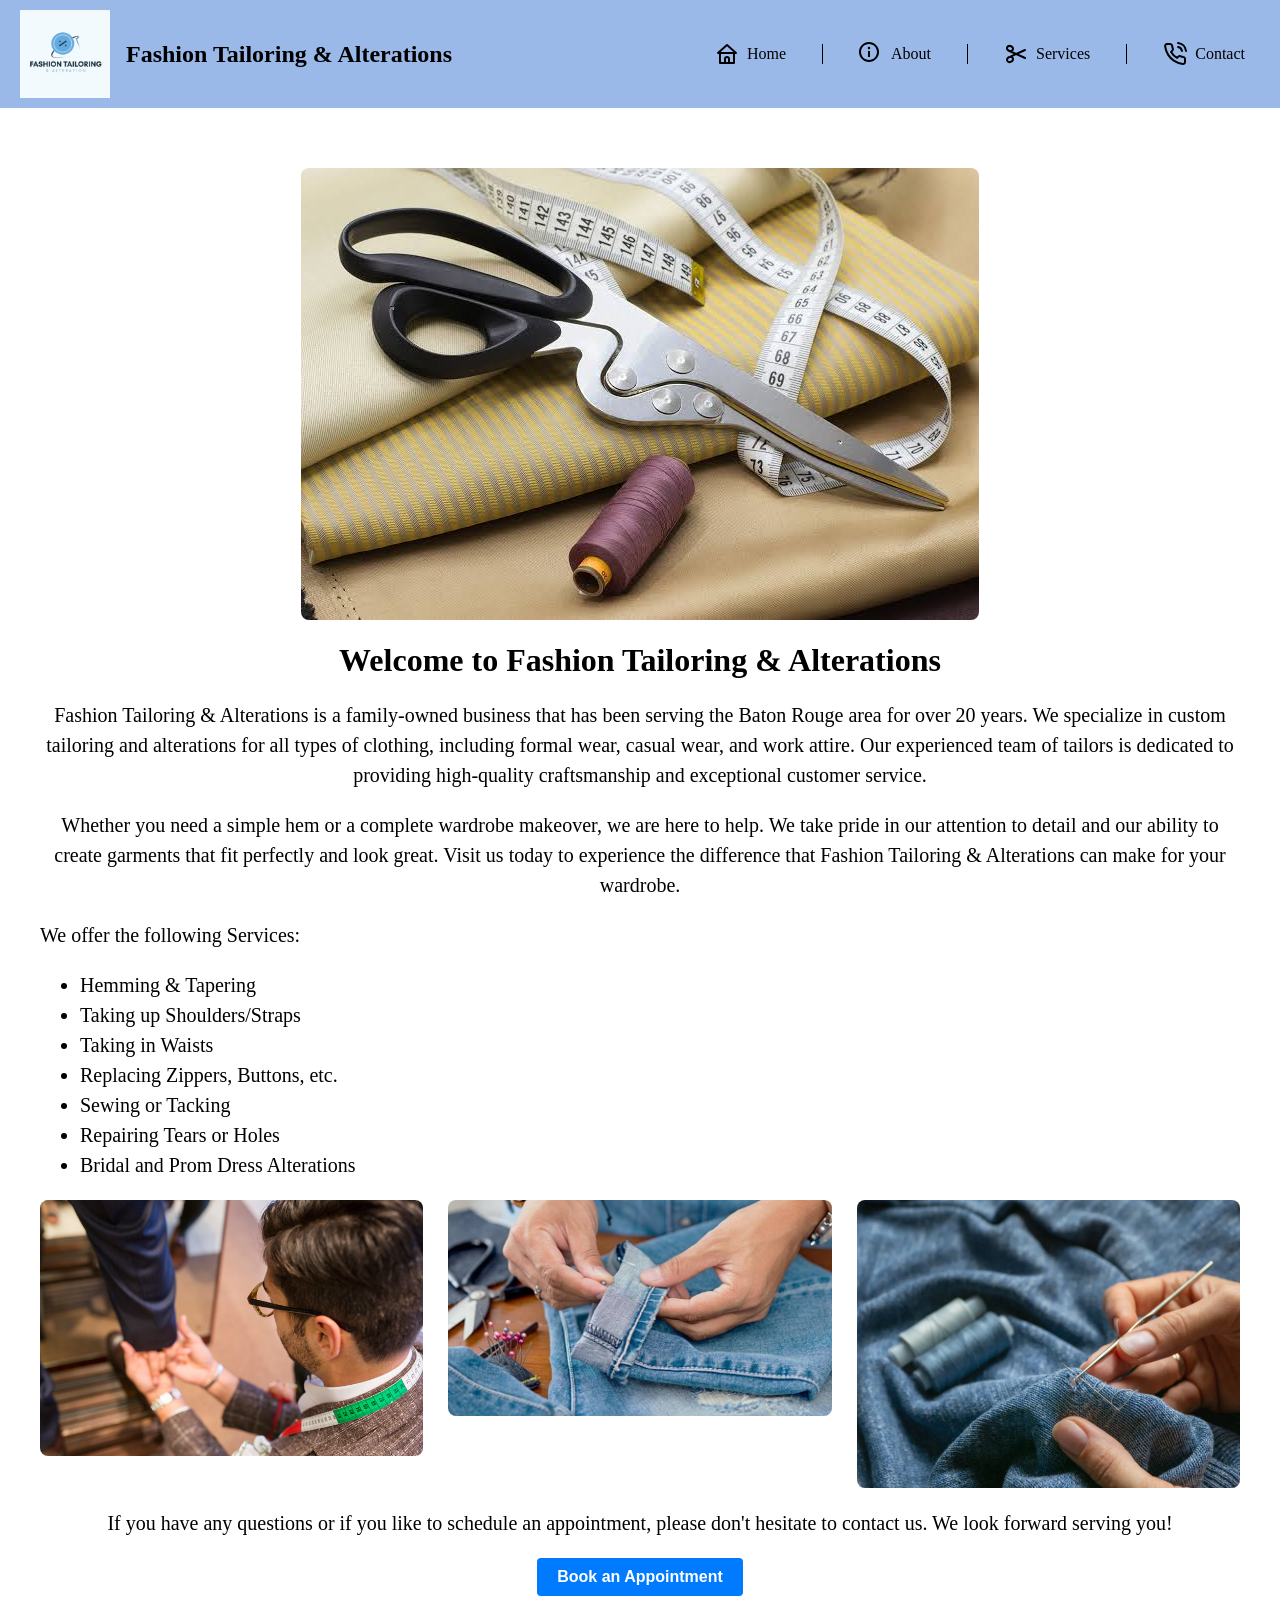
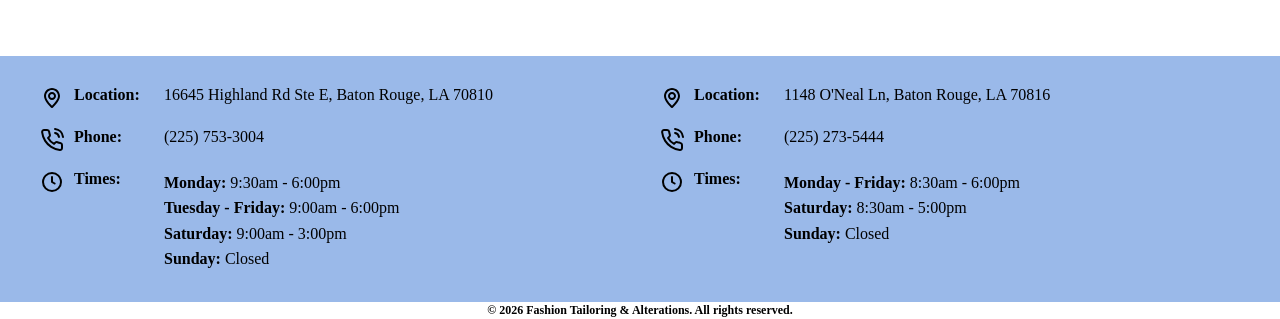
<file: general.html>
<!DOCTYPE html>
<html lang="en">

<head>
    <meta charset="UTF-8">
    <meta http-equiv="X-UA-Compatible" content="IE=edge">
    <meta name="viewport" content="width=device-width, initial-scale=1.0">

    <link rel="stylesheet" href="styles/general.css">
    

    <title>Fashion Tailoring & Alterations</title>
</head>

<body>
    <div class="container">

        <!-- ==================== HEADER ==================== -->
        <div class="header">
        <a class="logo">
          <img src="images/logo-ft.png" alt="" class="logo-icon"/>
          <h2 class="logo-text">Fashion Tailoring & Alterations</h2>
        </a>

            <nav>
                <ul class="page-links" data-behavior="page-links">

                    <!-- Home -->
                    <li>
                        <a href="general.html" class="menu-item">
                            <span class="menu-icon active">
                                <svg
                                    width="24"
                                    height="24"
                                    viewBox="0 0 24 24"
                                    xmlns="http://www.w3.org/2000/svg"
                                    aria-hidden="true">
                                    <path
                                        d="M21.66,10.25l-9-8a1,1,0,0,0-1.32,0l-9,8a1,1,0,0,0-.27,1.11A1,1,0,0,0,3,12H4v9a1,1,0,0,0,1,1H19a1,1,0,0,0,1-1V12h1a1,1,0,0,0,.93-.64A1,1,0,0,0,21.66,10.25ZM13,20H11V17a1,1,0,0,1,2,0Zm5,0H15V17a3,3,0,0,0-6,0v3H6V12H18ZM5.63,10,12,4.34,18.37,10Z" />
                                </svg>
                            </span>

                            <span class="menu-text">Home</span>
                        </a>
                    </li>
                    <div class="menu-separator"></div>

                    <!-- About Us -->
                    <li>
                        <a href="pages/info.html" class="menu-item">
                            <span class="menu-icon">
                                <svg
                                    width="24"
                                    height="24"
                                    viewBox="0 0 512 512"
                                    xmlns="http://www.w3.org/2000/svg"
                                    aria-hidden="true">
                                    <path
                                        d="M213.333333,3.55271368e-14 C95.51296,3.55271368e-14 3.55271368e-14,95.51168 3.55271368e-14,213.333333 C3.55271368e-14,331.153707 95.51296,426.666667 213.333333,426.666667 C331.154987,426.666667 426.666667,331.153707 426.666667,213.333333 C426.666667,95.51168 331.154987,3.55271368e-14 213.333333,3.55271368e-14 Z M213.333333,384 C119.227947,384 42.6666667,307.43872 42.6666667,213.333333 C42.6666667,119.227947 119.227947,42.6666667 213.333333,42.6666667 C307.44,42.6666667 384,119.227947 384,213.333333 C384,307.43872 307.44,384 213.333333,384 Z M240.04672,128 C240.04672,143.46752 228.785067,154.666667 213.55008,154.666667 C197.698773,154.666667 186.713387,143.46752 186.713387,127.704107 C186.713387,112.5536 197.99616,101.333333 213.55008,101.333333 C228.785067,101.333333 240.04672,112.5536 240.04672,128 Z M192.04672,192 L234.713387,192 L234.713387,320 L192.04672,320 L192.04672,192 Z"
                                        fill="#000000" />
                                </svg>
                            </span>

                            <span class="menu-text">About</span>
                        </a>
                    </li>
                    <div class="menu-separator"></div>
									 <!-- Services -->
                    <li>
                        <a href="pages/services.html" class="menu-item">
                            <span class="menu-icon">
                                <svg width="24px" height="24px" viewBox="0 0 24 24" id="scissors" data-name="Flat Line" xmlns="http://www.w3.org/2000/svg" class="icon flat-line"><path id="primary" d="M8.8,7.72c-.6,1.21-2.34,1.64-3.89,1S2.6,6.48,3.2,5.28s2.34-1.64,3.89-1S9.4,6.52,8.8,7.72Zm-3.89,1L21,16M7.09,19.68c-1.55.68-3.29.25-3.89-1s.17-2.73,1.71-3.4,3.29-.25,3.89,1S8.63,19,7.09,19.68ZM21,8,4.91,15.32" style="fill: none; stroke: #000000; stroke-linecap: round; stroke-linejoin: round; stroke-width: 2;"></path></svg>
                            </span>
                            <span class="menu-text">Services</span>
                        </a>
                    </li>
                     <div class="menu-separator"></div>
                    <!-- Contact -->
                    <li>
                        <a href="pages/contact.html" class="menu-item">
                            <span class="menu-icon">
                                <svg
                                    width="24"
                                    height="24"
                                    viewBox="0 0 24 24"
                                    xmlns="http://www.w3.org/2000/svg"
                                    fill="none"
                                    stroke="currentColor"
                                    stroke-width="2"
                                    stroke-linecap="round"
                                    stroke-linejoin="round"
                                    aria-hidden="true">
                                    <path
                                        d="M15.05 5A5 5 0 0 1 19 8.95M15.05 1A9 9 0 0 1 23 8.94m-1 7.98v3a2 2 0 0 1-2.18 2 19.79 19.79 0 0 1-8.63-3.07 19.5 19.5 0 0 1-6-6 19.79 19.79 0 0 1-3.07-8.67A2 2 0 0 1 4.11 2h3a2 2 0 0 1 2 1.72 12.84 12.84 0 0 0 .7 2.81 2 2 0 0 1-.45 2.11L8.09 9.91a16 16 0 0 0 6 6l1.27-1.27a2 2 0 0 1 2.11-.45 12.84 12.84 0 0 0 2.81.7A2 2 0 0 1 22 16.92z" />
                                </svg>
                            </span>

                            <span class="menu-text">Contact</span>
                        </a>
                    </li>

                </ul>
            </nav>

        </div>


        <!-- ==================== PAGE CONTENT ==================== -->

        <main class="main-content">

            <div class = "content-container">
                <img src="images/pic.jpg" alt="pic1" class="main-content-pic"/>

                <header class="content-header">
                    <h1>Welcome to Fashion Tailoring & Alterations</h1>
                </header>

                <p class="content-text">
                    Fashion Tailoring & Alterations is a family-owned business that has been serving the Baton Rouge area for over 20 years. We specialize in custom tailoring and alterations for all types of clothing, including formal wear, casual wear, and work attire. Our experienced team of tailors is dedicated to providing high-quality craftsmanship and exceptional customer service.
                </p>

                <p class="content-text">
                    Whether you need a simple hem or a complete wardrobe makeover, we are here to help. We take pride in our attention to detail and our ability to create garments that fit perfectly and look great. Visit us today to experience the difference that Fashion Tailoring & Alterations can make for your wardrobe.
                    <p class="services-text">
                        We offer the following Services:
                        <ul class ="services-list">
                            <li>Hemming & Tapering</li>
                            <li>Taking up Shoulders/Straps </li>
                            <li>Taking in Waists</li>
                            <li>Replacing Zippers, Buttons, etc.</li>
                            <li>Sewing or Tacking</li>
                            <li>Repairing Tears or Holes</li>
                            <li>Bridal and Prom Dress Alterations</li>
                        </ul>
                    </p>
                <div class="photo-gallery">
                    <img src="images/pic2.jpg" alt="pic2" class="content-pic" />
                    <img src="images/pic3.webp" alt="pic3" class="content-pic" />
                    <img src="images/pic4.webp" alt="pic4" class="content-pic" />
                </div>


                    <p class="content-text">
                        If you have any questions or if you like to schedule an appointment, please don't hesitate to contact us. We look forward serving you!
                    </p>
                </p>

                <button class="contact-button" onclick="window.location.href='pages/contact.html'">Book an Appointment</button>
            </div>

        </main>


        <!-- ==================== FOOTER ==================== -->

        <footer class="footer">
            <!-- Location 1 -->
            <div class="footer-column">

                <div class="location location-1">

                    <div class="location__item">
                        <div class="location__content">

                            <svg
                                width="24"
                                height="24"
                                viewBox="0 0 24 24"
                                fill="none"
                                xmlns="http://www.w3.org/2000/svg"
                                aria-hidden="true">
                                <path
                                    d="M12 2c-4.4 0-8 3.6-8 8 0 5.4 7 11.5 7.3 11.8.2.1.5.2.7.2.2 0 .5-.1.7-.2.3-.3 7.3-6.4 7.3-11.8 0-4.4-3.6-8-8-8zm0 17.7c-2.1-2-6-6.3-6-9.7 0-3.3 2.7-6 6-6s6 2.7 6 6-3.9 7.7-6 9.7zM12 6c-2.2 0-4 1.8-4 4s1.8 4 4 4 4-1.8 4-4-1.8-4-4-4zm0 6c-1.1 0-2-.9-2-2s.9-2 2-2 2 .9 2 2-.9 2-2 2z"
                                    fill="black" />
                            </svg>

                            <span>Location:</span>

                            <a
                                href="https://www.google.com/maps/place/Fashion+Tailoring+%26+Alteration/@30.3462275,-91.0454329,17z"
                                target="_blank"
                                rel="noopener noreferrer">
                                16645 Highland Rd Ste E, Baton Rouge, LA 70810
                            </a>

                        </div>
                    </div>


                    <div class="location__item">
                        <div class="location__content">

                            <svg
                                width="24"
                                height="24"
                                viewBox="0 0 24 24"
                                xmlns="http://www.w3.org/2000/svg"
                                fill="none"
                                stroke="currentColor"
                                stroke-width="2"
                                stroke-linecap="round"
                                stroke-linejoin="round"
                                aria-hidden="true">
                                <path
                                    d="M15.05 5A5 5 0 0 1 19 8.95M15.05 1A9 9 0 0 1 23 8.94m-1 7.98v3a2 2 0 0 1-2.18 2 19.79 19.79 0 0 1-8.63-3.07 19.5 19.5 0 0 1-6-6 19.79 19.79 0 0 1-3.07-8.67A2 2 0 0 1 4.11 2h3a2 2 0 0 1 2 1.72 12.84 12.84 0 0 0 .7 2.81 2 2 0 0 1-.45 2.11L8.09 9.91a16 16 0 0 0 6 6l1.27-1.27a2 2 0 0 1 2.11-.45 12.84 12.84 0 0 0 2.81.7A2 2 0 0 1 22 16.92z" />
                            </svg>

                            <span>Phone:</span>

                            <a href="tel:+12257533004">
                                (225) 753-3004
                            </a>

                        </div>
                    </div>


                    <div class="location__item">
                        <div class="location__content">

                            <svg
                                width="24"
                                height="24"
                                viewBox="0 0 24 24"
                                xmlns="http://www.w3.org/2000/svg"
                                aria-hidden="true">
                                <path
                                    d="M15.09814,12.63379,13,11.42285V7a1,1,0,0,0-2,0v5a.99985.99985,0,0,0,.5.86621l2.59814,1.5a1.00016,1.00016,0,1,0,1-1.73242ZM12,2A10,10,0,1,0,22,12,10.01114,10.01114,0,0,0,12,2Zm0,18a8,8,0,1,1,8-8A8.00917,8.00917,0,0,1,12,20Z" />
                            </svg>

                            <span>Times:</span>

                            <div class="hours">
                                <span class="location-hours-day">Monday:</span>
                                9:30am - 6:00pm<br>

                                <span class="location-hours-day">Tuesday - Friday:</span>
                                9:00am - 6:00pm<br>

                                <span class="location-hours-day">Saturday:</span>
                                9:00am - 3:00pm<br>

                                <span class="location-hours-day">Sunday:</span>
                                Closed
                            </div>

                        </div>
                    </div>

                </div>
            </div>


            <!-- Location 2 -->
            <div class="footer-column">

                <div class="location location-2">

                    <div class="location__item">
                        <div class="location__content">

                            <svg
                                width="24"
                                height="24"
                                viewBox="0 0 24 24"
                                fill="none"
                                xmlns="http://www.w3.org/2000/svg"
                                aria-hidden="true">
                                <path
                                    d="M12 2c-4.4 0-8 3.6-8 8 0 5.4 7 11.5 7.3 11.8.2.1.5.2.7.2.2 0 .5-.1.7-.2.3-.3 7.3-6.4 7.3-11.8 0-4.4-3.6-8-8-8zm0 17.7c-2.1-2-6-6.3-6-9.7 0-3.3 2.7-6 6-6s6 2.7 6 6-3.9 7.7-6 9.7zM12 6c-2.2 0-4 1.8-4 4s1.8 4 4 4 4-1.8 4-4-1.8-4-4-4zm0 6c-1.1 0-2-.9-2-2s.9-2 2-2 2 .9 2 2-.9 2-2 2z"
                                    fill="black" />
                            </svg>

                            <span>Location:</span>

                            <a
                                href="https://www.google.com/maps/place/Fashion+Tailoring+%26+Alteration/@30.4524543,-91.0089626,17z"
                                target="_blank"
                                rel="noopener noreferrer">
                                1148 O'Neal Ln, Baton Rouge, LA 70816
                            </a>

                        </div>
                    </div>


                    <div class="location__item">
                        <div class="location__content">

                            <svg
                                width="24"
                                height="24"
                                viewBox="0 0 24 24"
                                xmlns="http://www.w3.org/2000/svg"
                                fill="none"
                                stroke="currentColor"
                                stroke-width="2"
                                stroke-linecap="round"
                                stroke-linejoin="round"
                                aria-hidden="true">
                                <path
                                    d="M15.05 5A5 5 0 0 1 19 8.95M15.05 1A9 9 0 0 1 23 8.94m-1 7.98v3a2 2 0 0 1-2.18 2 19.79 19.79 0 0 1-8.63-3.07 19.5 19.5 0 0 1-6-6 19.79 19.79 0 0 1-3.07-8.67A2 2 0 0 1 4.11 2h3a2 2 0 0 1 2 1.72 12.84 12.84 0 0 0 .7 2.81 2 2 0 0 1-.45 2.11L8.09 9.91a16 16 0 0 0 6 6l1.27-1.27a2 2 0 0 1 2.11-.45 12.84 12.84 0 0 1 2.81.7A2 2 0 0 1 22 16.92z" />
                            </svg>

                            <span>Phone:</span>

                            <a href="tel:+12252735444">
                                (225) 273-5444
                            </a>

                        </div>
                    </div>


                    <div class="location__item">
                        <div class="location__content">

                            <svg
                                width="24"
                                height="24"
                                viewBox="0 0 24 24"
                                xmlns="http://www.w3.org/2000/svg"
                                aria-hidden="true">
                                <path
                                    d="M15.09814,12.63379,13,11.42285V7a1,1,0,0,0-2,0v5a.99985.99985,0,0,0,.5.86621l2.59814,1.5a1.00016,1.00016,0,1,0,1-1.73242ZM12,2A10,10,0,1,0,22,12,10.01114,10.01114,0,0,0,12,2Zm0,18a8,8,0,1,1,8-8A8.00917,8.00917,0,0,1,12,20Z" />
                            </svg>

                            <span>Times:</span>

                            <div class="hours">
                                <span class="location-hours-day">Monday - Friday:</span>
                                8:30am - 6:00pm<br>

                                <span class="location-hours-day">Saturday:</span>
                                8:30am - 5:00pm<br>

                                <span class="location-hours-day">Sunday:</span>
                                Closed
                            </div>

                        </div>
                    </div>

                </div>
            </div>
        </footer>
				<div class="copyright">
							&copy; 2026 Fashion Tailoring & Alterations. All rights reserved.
				</div>


    </div>

</body>
</html>
</file>
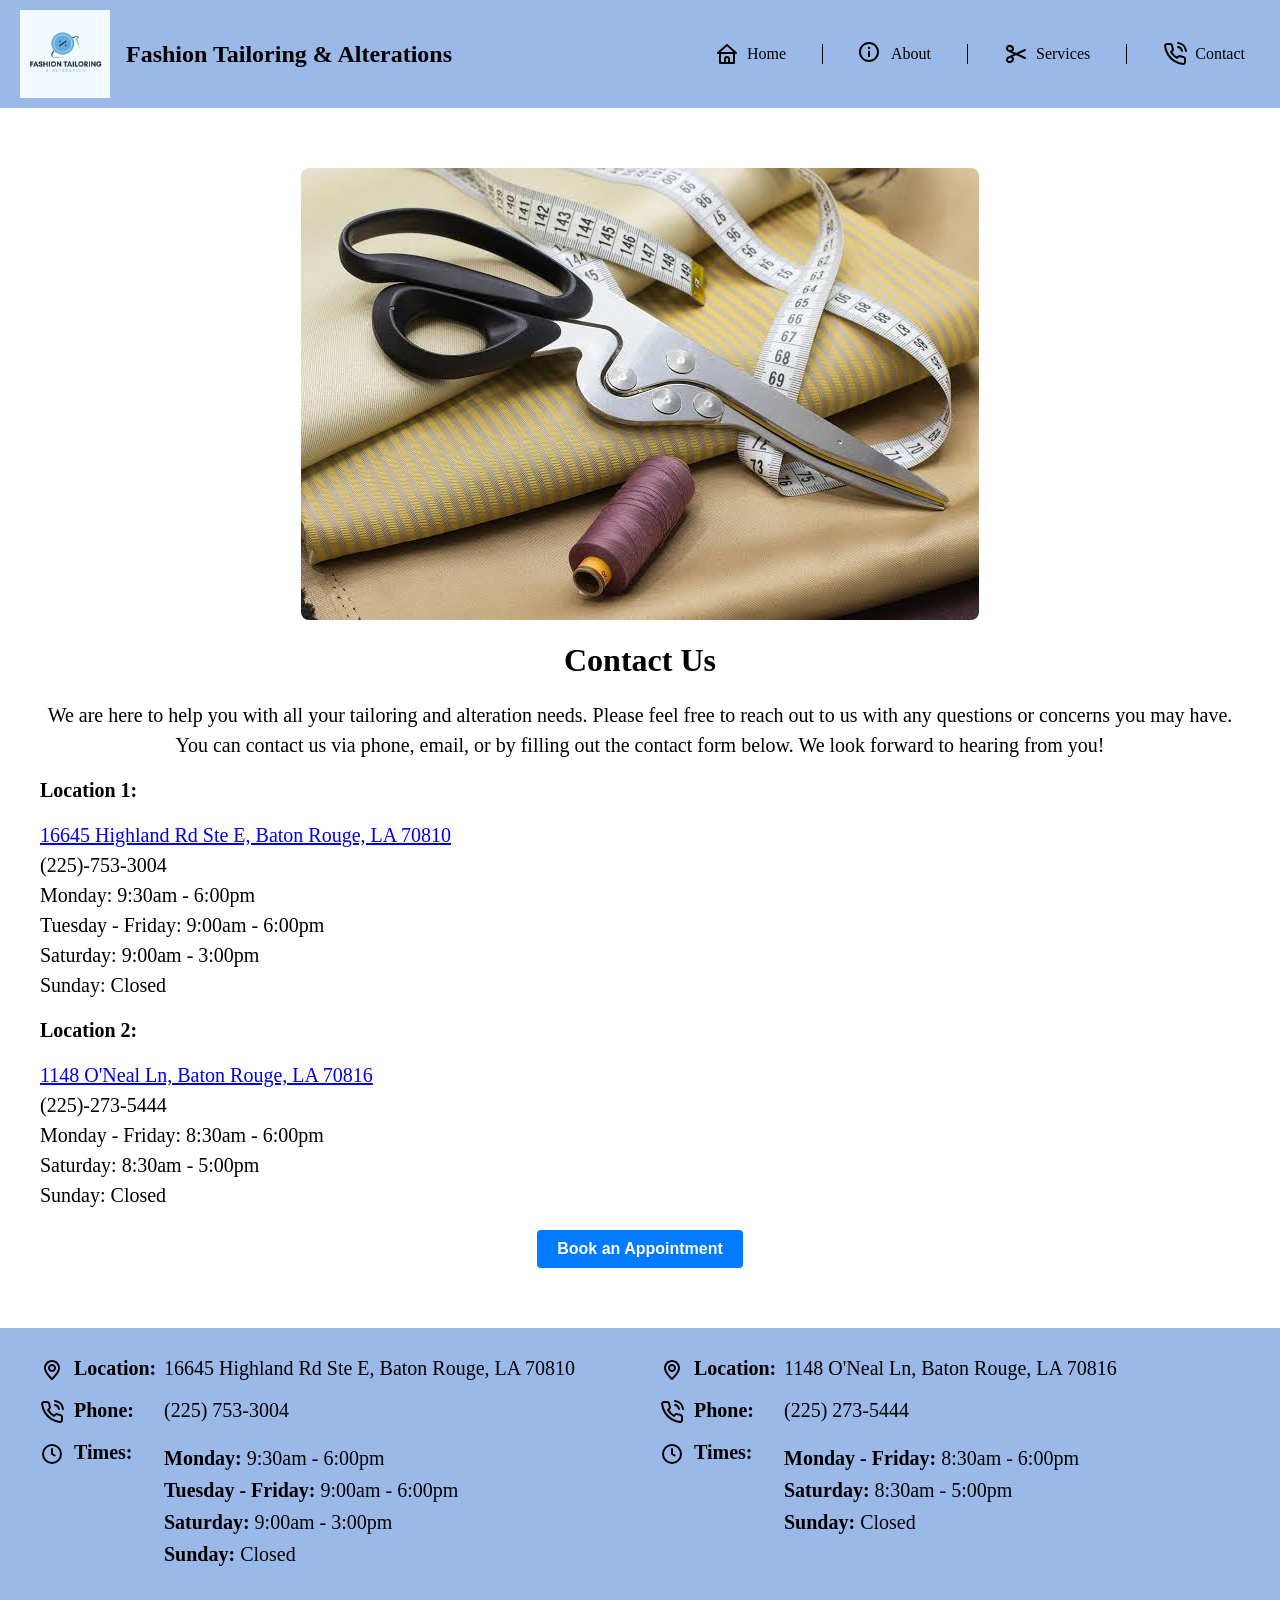
<file: pages/contact.html>
<!DOCTYPE html>
<html lang="en">

<head>
    <meta charset="UTF-8">
    <meta http-equiv="X-UA-Compatible" content="IE=edge">
    <meta name="viewport" content="width=device-width, initial-scale=1.0">

    <link rel="stylesheet" href="../styles/contact.css">
    

    <title>Fashion Tailoring & Alterations</title>
</head>

<body>
    <div class="container">

        <!-- ==================== HEADER ==================== -->
        <div class="header">
        <a class="logo">
          <img src="../images/logo-ft.png" alt="" class="logo-icon"/>
          <h2 class="logo-text">Fashion Tailoring & Alterations</h2>
        </a>

            <nav>
                <ul class="page-links" data-behavior="page-links">

                    <!-- Home -->
                    <li>
                        <a href="../general.html" class="menu-item">
                            <span class="menu-icon active">
                                <svg
                                    width="24"
                                    height="24"
                                    viewBox="0 0 24 24"
                                    xmlns="http://www.w3.org/2000/svg"
                                    aria-hidden="true">
                                    <path
                                        d="M21.66,10.25l-9-8a1,1,0,0,0-1.32,0l-9,8a1,1,0,0,0-.27,1.11A1,1,0,0,0,3,12H4v9a1,1,0,0,0,1,1H19a1,1,0,0,0,1-1V12h1a1,1,0,0,0,.93-.64A1,1,0,0,0,21.66,10.25ZM13,20H11V17a1,1,0,0,1,2,0Zm5,0H15V17a3,3,0,0,0-6,0v3H6V12H18ZM5.63,10,12,4.34,18.37,10Z" />
                                </svg>
                            </span>

                            <span class="menu-text">Home</span>
                        </a>
                    </li>
                    <div class="menu-separator"></div>

                    <!-- About Us -->
                    <li>
                        <a href="info.html" class="menu-item">
                            <span class="menu-icon">
                                <svg
                                    width="24"
                                    height="24"
                                    viewBox="0 0 512 512"
                                    xmlns="http://www.w3.org/2000/svg"
                                    aria-hidden="true">
                                    <path
                                        d="M213.333333,3.55271368e-14 C95.51296,3.55271368e-14 3.55271368e-14,95.51168 3.55271368e-14,213.333333 C3.55271368e-14,331.153707 95.51296,426.666667 213.333333,426.666667 C331.154987,426.666667 426.666667,331.153707 426.666667,213.333333 C426.666667,95.51168 331.154987,3.55271368e-14 213.333333,3.55271368e-14 Z M213.333333,384 C119.227947,384 42.6666667,307.43872 42.6666667,213.333333 C42.6666667,119.227947 119.227947,42.6666667 213.333333,42.6666667 C307.44,42.6666667 384,119.227947 384,213.333333 C384,307.43872 307.44,384 213.333333,384 Z M240.04672,128 C240.04672,143.46752 228.785067,154.666667 213.55008,154.666667 C197.698773,154.666667 186.713387,143.46752 186.713387,127.704107 C186.713387,112.5536 197.99616,101.333333 213.55008,101.333333 C228.785067,101.333333 240.04672,112.5536 240.04672,128 Z M192.04672,192 L234.713387,192 L234.713387,320 L192.04672,320 L192.04672,192 Z"
                                        fill="#000000" />
                                </svg>
                            </span>

                            <span class="menu-text">About</span>
                        </a>
                    </li>
                    <div class="menu-separator"></div>
									 <!-- Services -->
                    <li>
                        <a href="services.html" class="menu-item">
                            <span class="menu-icon">
                                <svg width="24px" height="24px" viewBox="0 0 24 24" id="scissors" data-name="Flat Line" xmlns="http://www.w3.org/2000/svg" class="icon flat-line"><path id="primary" d="M8.8,7.72c-.6,1.21-2.34,1.64-3.89,1S2.6,6.48,3.2,5.28s2.34-1.64,3.89-1S9.4,6.52,8.8,7.72Zm-3.89,1L21,16M7.09,19.68c-1.55.68-3.29.25-3.89-1s.17-2.73,1.71-3.4,3.29-.25,3.89,1S8.63,19,7.09,19.68ZM21,8,4.91,15.32" style="fill: none; stroke: #000000; stroke-linecap: round; stroke-linejoin: round; stroke-width: 2;"></path></svg>
                            </span>
                            <span class="menu-text">Services</span>
                        </a>
                    </li>
                     <div class="menu-separator"></div>
                    <!-- Contact -->
                    <li>
                        <a href="contact.html" class="menu-item">
                            <span class="menu-icon">
                                <svg
                                    width="24"
                                    height="24"
                                    viewBox="0 0 24 24"
                                    xmlns="http://www.w3.org/2000/svg"
                                    fill="none"
                                    stroke="currentColor"
                                    stroke-width="2"
                                    stroke-linecap="round"
                                    stroke-linejoin="round"
                                    aria-hidden="true">
                                    <path
                                        d="M15.05 5A5 5 0 0 1 19 8.95M15.05 1A9 9 0 0 1 23 8.94m-1 7.98v3a2 2 0 0 1-2.18 2 19.79 19.79 0 0 1-8.63-3.07 19.5 19.5 0 0 1-6-6 19.79 19.79 0 0 1-3.07-8.67A2 2 0 0 1 4.11 2h3a2 2 0 0 1 2 1.72 12.84 12.84 0 0 0 .7 2.81 2 2 0 0 1-.45 2.11L8.09 9.91a16 16 0 0 0 6 6l1.27-1.27a2 2 0 0 1 2.11-.45 12.84 12.84 0 0 0 2.81.7A2 2 0 0 1 22 16.92z" />
                                </svg>
                            </span>

                            <span class="menu-text">Contact</span>
                        </a>
                    </li>

                </ul>
            </nav>

        </div>


        <!-- ==================== PAGE CONTENT ==================== -->

        <main class="main-content">

            <div class = "content-container">
                <div class = "content-container">
                <img src="../images/pic.jpg" alt="pic1" class="main-content-pic"/>

                <header class="content-header">
                    <h1>Contact Us</h1>
                </header>

                <p class="content-text">
                    We are here to help you with all your tailoring and alteration needs. Please feel free to reach out to us with any questions or concerns you may have. You can contact us via phone, email, or by filling out the contact form below. We look forward to hearing from you!
                </p>

                <p class= "location">
                    <b>Location 1: </b>
                    <p class = "l-info">
                    <a
                        href="https://www.google.com/maps/place/Fashion+Tailoring+%26+Alteration/@30.3462275,-91.0454329,17z"
                        target="_blank"
                        rel="noopener noreferrer">
                        16645 Highland Rd Ste E, Baton Rouge, LA 70810
                    </a>
                    <br>(225)-753-3004
                    <br>Monday: 9:30am - 6:00pm
                    <br>Tuesday - Friday: 9:00am - 6:00pm
                    <br>Saturday: 9:00am - 3:00pm
                    <br>Sunday: Closed
                    </p>
                </p>

                <p class= "location">
                    <b>Location 2:</b> 
                    <p class = "l-info">
                    <a
                         href="https://www.google.com/maps/place/Fashion+Tailoring+%26+Alteration/@30.4524543,-91.0089626,17z"target="_blank"rel="noopener noreferrer">1148 O'Neal Ln, Baton Rouge, LA 70816
                    </a>
                    <br>(225)-273-5444 
                    <br>Monday - Friday: 8:30am - 6:00pm
                    <br> Saturday: 8:30am - 5:00pm <br>Sunday: Closed
                    </p>
                </p>

                <button class="contact-button" id="openBooking">
                    Book an Appointment
                </button>

                <div id="bookingModal" class="modal">
                    <div class="modal-content">
                        <span class="close-modal">&times;</span>
                        <h2>Book an Appointment</h2>
                        <p>Fill out the form below</p>

                        <form id="bookingForm">
                        <div class="form-group">
                            <label for="name">Full Name</label>
                            <input
                                type="text"
                                id="name"
                                name="name"
                                placeholder="First & Last"
                                required
                            >
                        </div>

                        <div class="form-group">
                            <label for="email">Email</label>
                            <input
                                type="email"
                                id="email"
                                name="email"
                                placeholder="@email.com"
                                required
                            >
                        </div>

                        <div class="form-group">
                            <label for="phone">Phone Number</label>
                            <input
                                type="tel"
                                id="phone"
                                name="phone"
                                placeholder="(000) 000-0000"
                                required
                            >
                        </div>

                        <div class="form-group">
                            <label for="service">Service Needed</label>
                            <select id="service" name="service" required>
                                <option value="">Select a service</option>
                                <option value="service-1">Service 1</option>
                                <option value="service-2">Service 2</option>
                                <option value="service-3">Service 3</option>
                                <option value="other">Other</option>
                            </select>
                        </div>

                        <div class="form-group">
                            <label for="service">Location</label>
                            <select id="service" name="service" required>
                                <option value="">Select a Location</option>
                                <option value="service-1">16645 Highland Rd Ste E, Baton Rouge, LA 70810</option>
                                <option value="service-2">1148 O'Neal Ln, Baton Rouge, LA 70816</option>
                            </select>
                        </div>

                        <div class="form-row">
                            <div class="form-group">
                                <label for="date">Preferred Date</label>
                                <input
                                    type="date"
                                    id="date"
                                    name="date"
                                    required
                                >
                            </div>

                            <div class="form-group">
                                <label for="time">Preferred Time</label>
                                <input
                                    type="time"
                                    id="time"
                                    name="time"
                                    required
                                >
                            </div>

                        </div>

                        <div class="form-group">
                            <label for="message">Additional Information</label>
                            <textarea
                                id="message"
                                name="message"
                                rows="4"
                                placeholder="Anything else we should know?"
                            ></textarea>
                        </div>

                        <button type="submit" class="submit-button">
                            Request Appointment
                        </button>
                        </form>
                    </div>
                </div>

                
            </div>
        </main>


        <!-- ==================== FOOTER ==================== -->

        <footer class="footer">
            <!-- Location 1 -->
            <div class="footer-column">

                <div class="location location-1">

                    <div class="location__item">
                        <div class="location__content">

                            <svg
                                width="24"
                                height="24"
                                viewBox="0 0 24 24"
                                fill="none"
                                xmlns="http://www.w3.org/2000/svg"
                                aria-hidden="true">
                                <path
                                    d="M12 2c-4.4 0-8 3.6-8 8 0 5.4 7 11.5 7.3 11.8.2.1.5.2.7.2.2 0 .5-.1.7-.2.3-.3 7.3-6.4 7.3-11.8 0-4.4-3.6-8-8-8zm0 17.7c-2.1-2-6-6.3-6-9.7 0-3.3 2.7-6 6-6s6 2.7 6 6-3.9 7.7-6 9.7zM12 6c-2.2 0-4 1.8-4 4s1.8 4 4 4 4-1.8 4-4-1.8-4-4-4zm0 6c-1.1 0-2-.9-2-2s.9-2 2-2 2 .9 2 2-.9 2-2 2z"
                                    fill="black" />
                            </svg>

                            <span>Location:</span>

                            <a
                                href="https://www.google.com/maps/place/Fashion+Tailoring+%26+Alteration/@30.3462275,-91.0454329,17z"
                                target="_blank"
                                rel="noopener noreferrer">
                                16645 Highland Rd Ste E, Baton Rouge, LA 70810
                            </a>

                        </div>
                    </div>


                    <div class="location__item">
                        <div class="location__content">

                            <svg
                                width="24"
                                height="24"
                                viewBox="0 0 24 24"
                                xmlns="http://www.w3.org/2000/svg"
                                fill="none"
                                stroke="currentColor"
                                stroke-width="2"
                                stroke-linecap="round"
                                stroke-linejoin="round"
                                aria-hidden="true">
                                <path
                                    d="M15.05 5A5 5 0 0 1 19 8.95M15.05 1A9 9 0 0 1 23 8.94m-1 7.98v3a2 2 0 0 1-2.18 2 19.79 19.79 0 0 1-8.63-3.07 19.5 19.5 0 0 1-6-6 19.79 19.79 0 0 1-3.07-8.67A2 2 0 0 1 4.11 2h3a2 2 0 0 1 2 1.72 12.84 12.84 0 0 0 .7 2.81 2 2 0 0 1-.45 2.11L8.09 9.91a16 16 0 0 0 6 6l1.27-1.27a2 2 0 0 1 2.11-.45 12.84 12.84 0 0 0 2.81.7A2 2 0 0 1 22 16.92z" />
                            </svg>

                            <span>Phone:</span>

                            <a href="tel:+12257533004">
                                (225) 753-3004
                            </a>

                        </div>
                    </div>


                    <div class="location__item">
                        <div class="location__content">

                            <svg
                                width="24"
                                height="24"
                                viewBox="0 0 24 24"
                                xmlns="http://www.w3.org/2000/svg"
                                aria-hidden="true">
                                <path
                                    d="M15.09814,12.63379,13,11.42285V7a1,1,0,0,0-2,0v5a.99985.99985,0,0,0,.5.86621l2.59814,1.5a1.00016,1.00016,0,1,0,1-1.73242ZM12,2A10,10,0,1,0,22,12,10.01114,10.01114,0,0,0,12,2Zm0,18a8,8,0,1,1,8-8A8.00917,8.00917,0,0,1,12,20Z" />
                            </svg>

                            <span>Times:</span>

                            <div class="hours">
                                <span class="location-hours-day">Monday:</span>
                                9:30am - 6:00pm<br>

                                <span class="location-hours-day">Tuesday - Friday:</span>
                                9:00am - 6:00pm<br>

                                <span class="location-hours-day">Saturday:</span>
                                9:00am - 3:00pm<br>

                                <span class="location-hours-day">Sunday:</span>
                                Closed
                            </div>

                        </div>
                    </div>

                </div>
            </div>


            <!-- Location 2 -->
            <div class="footer-column">

                <div class="location location-2">

                    <div class="location__item">
                        <div class="location__content">

                            <svg
                                width="24"
                                height="24"
                                viewBox="0 0 24 24"
                                fill="none"
                                xmlns="http://www.w3.org/2000/svg"
                                aria-hidden="true">
                                <path
                                    d="M12 2c-4.4 0-8 3.6-8 8 0 5.4 7 11.5 7.3 11.8.2.1.5.2.7.2.2 0 .5-.1.7-.2.3-.3 7.3-6.4 7.3-11.8 0-4.4-3.6-8-8-8zm0 17.7c-2.1-2-6-6.3-6-9.7 0-3.3 2.7-6 6-6s6 2.7 6 6-3.9 7.7-6 9.7zM12 6c-2.2 0-4 1.8-4 4s1.8 4 4 4 4-1.8 4-4-1.8-4-4-4zm0 6c-1.1 0-2-.9-2-2s.9-2 2-2 2 .9 2 2-.9 2-2 2z"
                                    fill="black" />
                            </svg>

                            <span>Location:</span>

                            <a
                                href="https://www.google.com/maps/place/Fashion+Tailoring+%26+Alteration/@30.4524543,-91.0089626,17z"
                                target="_blank"
                                rel="noopener noreferrer">
                                1148 O'Neal Ln, Baton Rouge, LA 70816
                            </a>

                        </div>
                    </div>


                    <div class="location__item">
                        <div class="location__content">

                            <svg
                                width="24"
                                height="24"
                                viewBox="0 0 24 24"
                                xmlns="http://www.w3.org/2000/svg"
                                fill="none"
                                stroke="currentColor"
                                stroke-width="2"
                                stroke-linecap="round"
                                stroke-linejoin="round"
                                aria-hidden="true">
                                <path
                                    d="M15.05 5A5 5 0 0 1 19 8.95M15.05 1A9 9 0 0 1 23 8.94m-1 7.98v3a2 2 0 0 1-2.18 2 19.79 19.79 0 0 1-8.63-3.07 19.5 19.5 0 0 1-6-6 19.79 19.79 0 0 1-3.07-8.67A2 2 0 0 1 4.11 2h3a2 2 0 0 1 2 1.72 12.84 12.84 0 0 0 .7 2.81 2 2 0 0 1-.45 2.11L8.09 9.91a16 16 0 0 0 6 6l1.27-1.27a2 2 0 0 1 2.11-.45 12.84 12.84 0 0 1 2.81.7A2 2 0 0 1 22 16.92z" />
                            </svg>

                            <span>Phone:</span>

                            <a href="tel:+12252735444">
                                (225) 273-5444
                            </a>

                        </div>
                    </div>


                    <div class="location__item">
                        <div class="location__content">

                            <svg
                                width="24"
                                height="24"
                                viewBox="0 0 24 24"
                                xmlns="http://www.w3.org/2000/svg"
                                aria-hidden="true">
                                <path
                                    d="M15.09814,12.63379,13,11.42285V7a1,1,0,0,0-2,0v5a.99985.99985,0,0,0,.5.86621l2.59814,1.5a1.00016,1.00016,0,1,0,1-1.73242ZM12,2A10,10,0,1,0,22,12,10.01114,10.01114,0,0,0,12,2Zm0,18a8,8,0,1,1,8-8A8.00917,8.00917,0,0,1,12,20Z" />
                            </svg>

                            <span>Times:</span>

                            <div class="hours">
                                <span class="location-hours-day">Monday - Friday:</span>
                                8:30am - 6:00pm<br>

                                <span class="location-hours-day">Saturday:</span>
                                8:30am - 5:00pm<br>

                                <span class="location-hours-day">Sunday:</span>
                                Closed
                            </div>

                        </div>
                    </div>

                </div>
            </div>
        </footer>
				<div class="copyright">
							&copy; 2026 Fashion Tailoring & Alterations. All rights reserved.
				</div>
    </div>

</body>
<script src = "../scripts/appointment.js"></script>
</script>
</html>
</file>
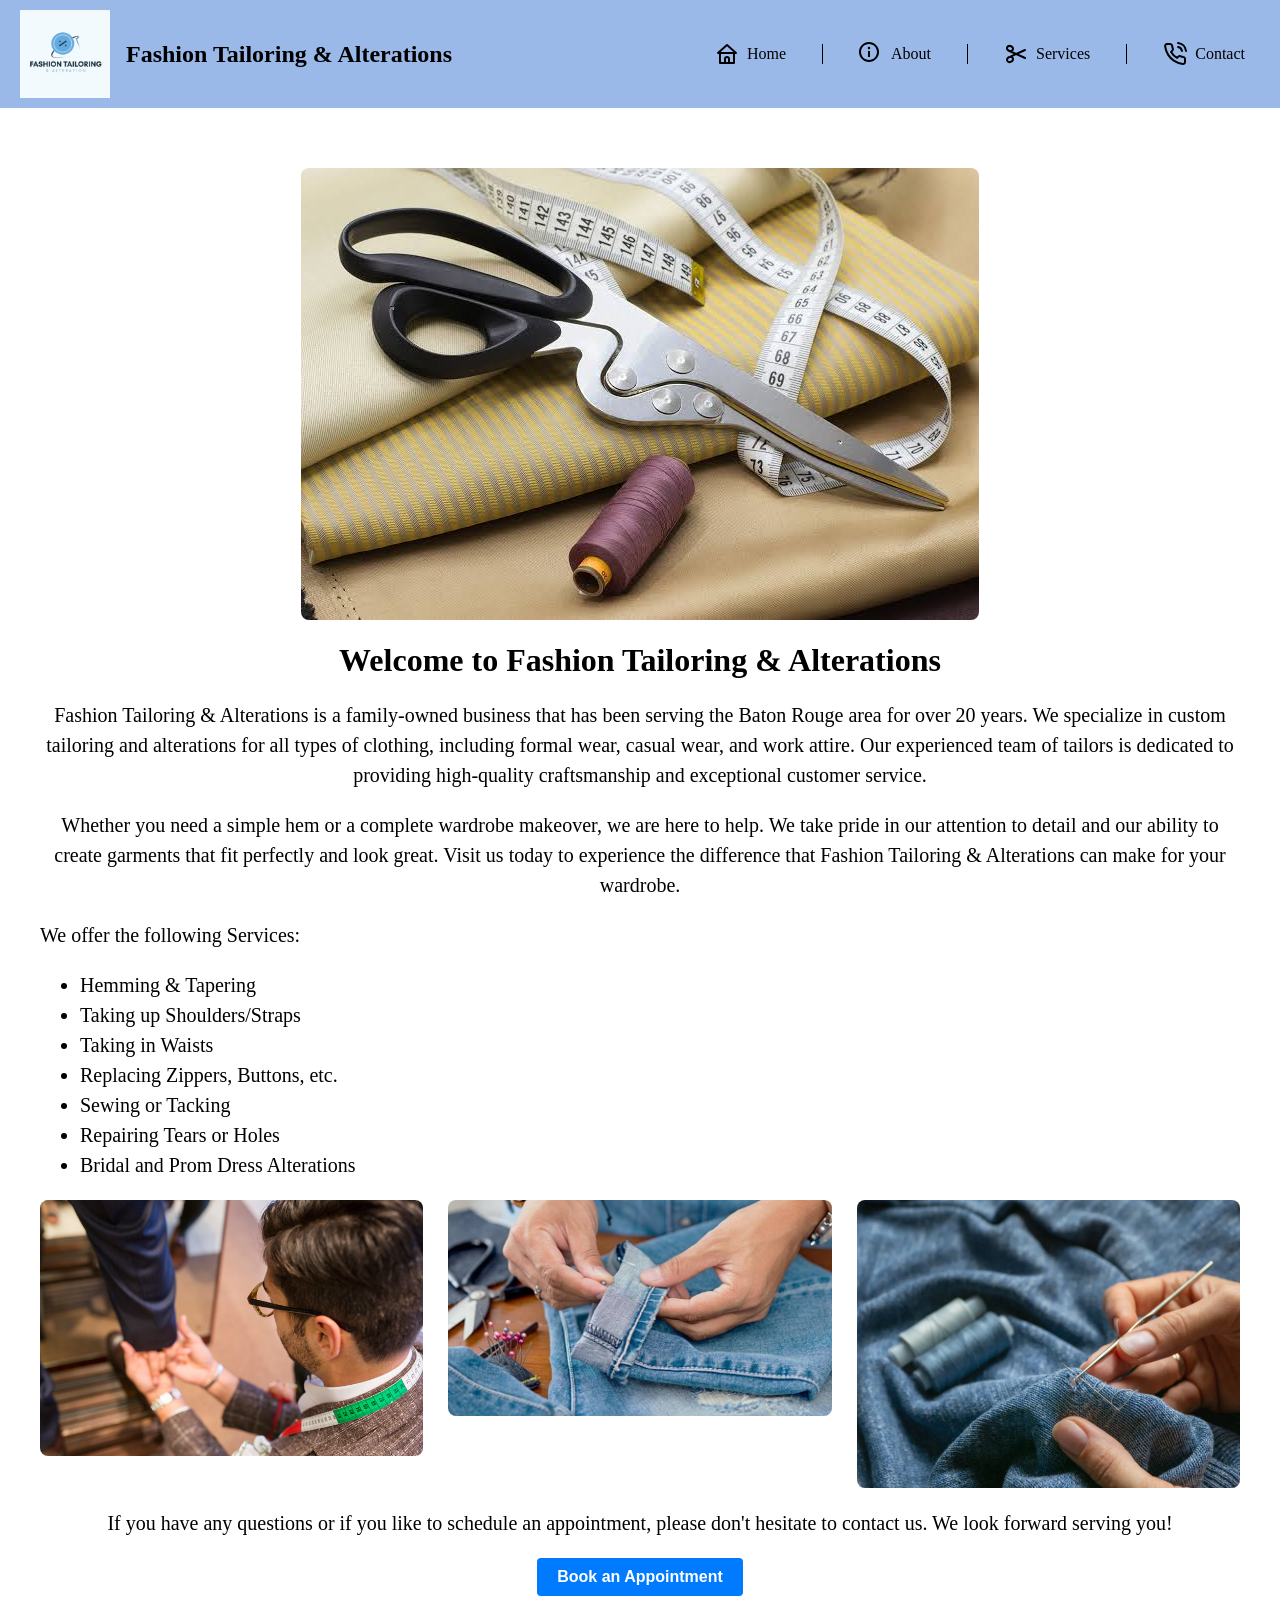
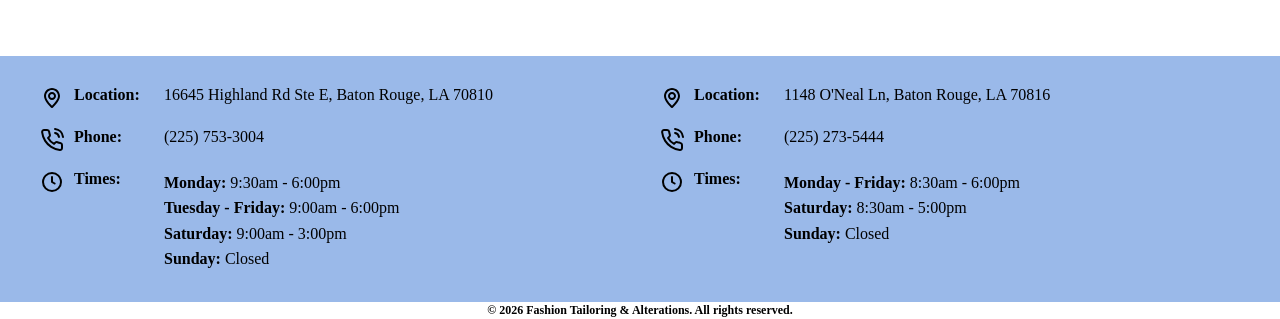
<file: pages/info.html>
<!DOCTYPE html>
<html lang="en">

<head>
    <meta charset="UTF-8">
    <meta http-equiv="X-UA-Compatible" content="IE=edge">
    <meta name="viewport" content="width=device-width, initial-scale=1.0">

    <link rel="stylesheet" href="../styles/info.css">
    

    <title>Fashion Tailoring & Alterations</title>
</head>

<body>
    <div class="container">

        <!-- ==================== HEADER ==================== -->
        <div class="header">
        <a class="logo">
          <img src="../images/logo-ft.png" alt="" class="logo-icon"/>
          <h2 class="logo-text">Fashion Tailoring & Alterations</h2>
        </a>

            <nav>
                <ul class="page-links" data-behavior="page-links">

                    <!-- Home -->
                    <li>
                        <a href="../general.html" class="menu-item">
                            <span class="menu-icon active">
                                <svg
                                    width="24"
                                    height="24"
                                    viewBox="0 0 24 24"
                                    xmlns="http://www.w3.org/2000/svg"
                                    aria-hidden="true">
                                    <path
                                        d="M21.66,10.25l-9-8a1,1,0,0,0-1.32,0l-9,8a1,1,0,0,0-.27,1.11A1,1,0,0,0,3,12H4v9a1,1,0,0,0,1,1H19a1,1,0,0,0,1-1V12h1a1,1,0,0,0,.93-.64A1,1,0,0,0,21.66,10.25ZM13,20H11V17a1,1,0,0,1,2,0Zm5,0H15V17a3,3,0,0,0-6,0v3H6V12H18ZM5.63,10,12,4.34,18.37,10Z" />
                                </svg>
                            </span>

                            <span class="menu-text">Home</span>
                        </a>
                    </li>
                    <div class="menu-separator"></div>

                    <!-- About Us -->
                    <li>
                        <a href="info.html" class="menu-item">
                            <span class="menu-icon">
                                <svg
                                    width="24"
                                    height="24"
                                    viewBox="0 0 512 512"
                                    xmlns="http://www.w3.org/2000/svg"
                                    aria-hidden="true">
                                    <path
                                        d="M213.333333,3.55271368e-14 C95.51296,3.55271368e-14 3.55271368e-14,95.51168 3.55271368e-14,213.333333 C3.55271368e-14,331.153707 95.51296,426.666667 213.333333,426.666667 C331.154987,426.666667 426.666667,331.153707 426.666667,213.333333 C426.666667,95.51168 331.154987,3.55271368e-14 213.333333,3.55271368e-14 Z M213.333333,384 C119.227947,384 42.6666667,307.43872 42.6666667,213.333333 C42.6666667,119.227947 119.227947,42.6666667 213.333333,42.6666667 C307.44,42.6666667 384,119.227947 384,213.333333 C384,307.43872 307.44,384 213.333333,384 Z M240.04672,128 C240.04672,143.46752 228.785067,154.666667 213.55008,154.666667 C197.698773,154.666667 186.713387,143.46752 186.713387,127.704107 C186.713387,112.5536 197.99616,101.333333 213.55008,101.333333 C228.785067,101.333333 240.04672,112.5536 240.04672,128 Z M192.04672,192 L234.713387,192 L234.713387,320 L192.04672,320 L192.04672,192 Z"
                                        fill="#000000" />
                                </svg>
                            </span>

                            <span class="menu-text">About</span>
                        </a>
                    </li>
                    <div class="menu-separator"></div>
									 <!-- Services -->
                    <li>
                        <a href="services.html" class="menu-item">
                            <span class="menu-icon">
                                <svg width="24px" height="24px" viewBox="0 0 24 24" id="scissors" data-name="Flat Line" xmlns="http://www.w3.org/2000/svg" class="icon flat-line"><path id="primary" d="M8.8,7.72c-.6,1.21-2.34,1.64-3.89,1S2.6,6.48,3.2,5.28s2.34-1.64,3.89-1S9.4,6.52,8.8,7.72Zm-3.89,1L21,16M7.09,19.68c-1.55.68-3.29.25-3.89-1s.17-2.73,1.71-3.4,3.29-.25,3.89,1S8.63,19,7.09,19.68ZM21,8,4.91,15.32" style="fill: none; stroke: #000000; stroke-linecap: round; stroke-linejoin: round; stroke-width: 2;"></path></svg>
                            </span>
                            <span class="menu-text">Services</span>
                        </a>
                    </li>
                     <div class="menu-separator"></div>
                    <!-- Contact -->
                    <li>
                        <a href="contact.html" class="menu-item">
                            <span class="menu-icon">
                                <svg
                                    width="24"
                                    height="24"
                                    viewBox="0 0 24 24"
                                    xmlns="http://www.w3.org/2000/svg"
                                    fill="none"
                                    stroke="currentColor"
                                    stroke-width="2"
                                    stroke-linecap="round"
                                    stroke-linejoin="round"
                                    aria-hidden="true">
                                    <path
                                        d="M15.05 5A5 5 0 0 1 19 8.95M15.05 1A9 9 0 0 1 23 8.94m-1 7.98v3a2 2 0 0 1-2.18 2 19.79 19.79 0 0 1-8.63-3.07 19.5 19.5 0 0 1-6-6 19.79 19.79 0 0 1-3.07-8.67A2 2 0 0 1 4.11 2h3a2 2 0 0 1 2 1.72 12.84 12.84 0 0 0 .7 2.81 2 2 0 0 1-.45 2.11L8.09 9.91a16 16 0 0 0 6 6l1.27-1.27a2 2 0 0 1 2.11-.45 12.84 12.84 0 0 0 2.81.7A2 2 0 0 1 22 16.92z" />
                                </svg>
                            </span>

                            <span class="menu-text">Contact</span>
                        </a>
                    </li>

                </ul>
            </nav>

        </div>


        <!-- ==================== PAGE CONTENT ==================== -->

         <main class="main-content">

            <div class = "content-container">
                <img src="../images/pic.jpg" alt="pic1" class="main-content-pic"/>

                <header class="content-header">
                    <h1>Welcome to Fashion Tailoring & Alterations</h1>
                </header>

                <p class="content-text">
                    Fashion Tailoring & Alterations is a family-owned business that has been serving the Baton Rouge area for over 20 years. We specialize in custom tailoring and alterations for all types of clothing, including formal wear, casual wear, and work attire. Our experienced team of tailors is dedicated to providing high-quality craftsmanship and exceptional customer service.
                </p>

                <p class="content-text">
                    Whether you need a simple hem or a complete wardrobe makeover, we are here to help. We take pride in our attention to detail and our ability to create garments that fit perfectly and look great. Visit us today to experience the difference that Fashion Tailoring & Alterations can make for your wardrobe.
                    <p class="services-text">
                        We offer the following Services:
                        <ul class ="services-list">
                            <li>Hemming & Tapering</li>
                            <li>Taking up Shoulders/Straps </li>
                            <li>Taking in Waists</li>
                            <li>Replacing Zippers, Buttons, etc.</li>
                            <li>Sewing or Tacking</li>
                            <li>Repairing Tears or Holes</li>
                            <li>Bridal and Prom Dress Alterations</li>
                        </ul>
                    </p>
                <div class="photo-gallery">
                    <img src="../images/pic2.jpg" alt="pic2" class="content-pic" />
                    <img src="../images/pic3.webp" alt="pic3" class="content-pic" />
                    <img src="../images/pic4.webp" alt="pic4" class="content-pic" />
                </div>


                    <p class="content-text">
                        If you have any questions or if you like to schedule an appointment, please don't hesitate to contact us. We look forward serving you!
                    </p>
                </p>

                <button class="contact-button" onclick="window.location.href='/pages/contact.html'">Book an Appointment</button>
            </div>

        </main>


        <!-- ==================== FOOTER ==================== -->

        <footer class="footer">
            <!-- Location 1 -->
            <div class="footer-column">

                <div class="location location-1">

                    <div class="location__item">
                        <div class="location__content">

                            <svg
                                width="24"
                                height="24"
                                viewBox="0 0 24 24"
                                fill="none"
                                xmlns="http://www.w3.org/2000/svg"
                                aria-hidden="true">
                                <path
                                    d="M12 2c-4.4 0-8 3.6-8 8 0 5.4 7 11.5 7.3 11.8.2.1.5.2.7.2.2 0 .5-.1.7-.2.3-.3 7.3-6.4 7.3-11.8 0-4.4-3.6-8-8-8zm0 17.7c-2.1-2-6-6.3-6-9.7 0-3.3 2.7-6 6-6s6 2.7 6 6-3.9 7.7-6 9.7zM12 6c-2.2 0-4 1.8-4 4s1.8 4 4 4 4-1.8 4-4-1.8-4-4-4zm0 6c-1.1 0-2-.9-2-2s.9-2 2-2 2 .9 2 2-.9 2-2 2z"
                                    fill="black" />
                            </svg>

                            <span>Location:</span>

                            <a
                                href="https://www.google.com/maps/place/Fashion+Tailoring+%26+Alteration/@30.3462275,-91.0454329,17z"
                                target="_blank"
                                rel="noopener noreferrer">
                                16645 Highland Rd Ste E, Baton Rouge, LA 70810
                            </a>

                        </div>
                    </div>


                    <div class="location__item">
                        <div class="location__content">

                            <svg
                                width="24"
                                height="24"
                                viewBox="0 0 24 24"
                                xmlns="http://www.w3.org/2000/svg"
                                fill="none"
                                stroke="currentColor"
                                stroke-width="2"
                                stroke-linecap="round"
                                stroke-linejoin="round"
                                aria-hidden="true">
                                <path
                                    d="M15.05 5A5 5 0 0 1 19 8.95M15.05 1A9 9 0 0 1 23 8.94m-1 7.98v3a2 2 0 0 1-2.18 2 19.79 19.79 0 0 1-8.63-3.07 19.5 19.5 0 0 1-6-6 19.79 19.79 0 0 1-3.07-8.67A2 2 0 0 1 4.11 2h3a2 2 0 0 1 2 1.72 12.84 12.84 0 0 0 .7 2.81 2 2 0 0 1-.45 2.11L8.09 9.91a16 16 0 0 0 6 6l1.27-1.27a2 2 0 0 1 2.11-.45 12.84 12.84 0 0 0 2.81.7A2 2 0 0 1 22 16.92z" />
                            </svg>

                            <span>Phone:</span>

                            <a href="tel:+12257533004">
                                (225) 753-3004
                            </a>

                        </div>
                    </div>


                    <div class="location__item">
                        <div class="location__content">

                            <svg
                                width="24"
                                height="24"
                                viewBox="0 0 24 24"
                                xmlns="http://www.w3.org/2000/svg"
                                aria-hidden="true">
                                <path
                                    d="M15.09814,12.63379,13,11.42285V7a1,1,0,0,0-2,0v5a.99985.99985,0,0,0,.5.86621l2.59814,1.5a1.00016,1.00016,0,1,0,1-1.73242ZM12,2A10,10,0,1,0,22,12,10.01114,10.01114,0,0,0,12,2Zm0,18a8,8,0,1,1,8-8A8.00917,8.00917,0,0,1,12,20Z" />
                            </svg>

                            <span>Times:</span>

                            <div class="hours">
                                <span class="location-hours-day">Monday:</span>
                                9:30am - 6:00pm<br>

                                <span class="location-hours-day">Tuesday - Friday:</span>
                                9:00am - 6:00pm<br>

                                <span class="location-hours-day">Saturday:</span>
                                9:00am - 3:00pm<br>

                                <span class="location-hours-day">Sunday:</span>
                                Closed
                            </div>

                        </div>
                    </div>

                </div>
            </div>


            <!-- Location 2 -->
            <div class="footer-column">

                <div class="location location-2">

                    <div class="location__item">
                        <div class="location__content">

                            <svg
                                width="24"
                                height="24"
                                viewBox="0 0 24 24"
                                fill="none"
                                xmlns="http://www.w3.org/2000/svg"
                                aria-hidden="true">
                                <path
                                    d="M12 2c-4.4 0-8 3.6-8 8 0 5.4 7 11.5 7.3 11.8.2.1.5.2.7.2.2 0 .5-.1.7-.2.3-.3 7.3-6.4 7.3-11.8 0-4.4-3.6-8-8-8zm0 17.7c-2.1-2-6-6.3-6-9.7 0-3.3 2.7-6 6-6s6 2.7 6 6-3.9 7.7-6 9.7zM12 6c-2.2 0-4 1.8-4 4s1.8 4 4 4 4-1.8 4-4-1.8-4-4-4zm0 6c-1.1 0-2-.9-2-2s.9-2 2-2 2 .9 2 2-.9 2-2 2z"
                                    fill="black" />
                            </svg>

                            <span>Location:</span>

                            <a
                                href="https://www.google.com/maps/place/Fashion+Tailoring+%26+Alteration/@30.4524543,-91.0089626,17z"
                                target="_blank"
                                rel="noopener noreferrer">
                                1148 O'Neal Ln, Baton Rouge, LA 70816
                            </a>

                        </div>
                    </div>


                    <div class="location__item">
                        <div class="location__content">

                            <svg
                                width="24"
                                height="24"
                                viewBox="0 0 24 24"
                                xmlns="http://www.w3.org/2000/svg"
                                fill="none"
                                stroke="currentColor"
                                stroke-width="2"
                                stroke-linecap="round"
                                stroke-linejoin="round"
                                aria-hidden="true">
                                <path
                                    d="M15.05 5A5 5 0 0 1 19 8.95M15.05 1A9 9 0 0 1 23 8.94m-1 7.98v3a2 2 0 0 1-2.18 2 19.79 19.79 0 0 1-8.63-3.07 19.5 19.5 0 0 1-6-6 19.79 19.79 0 0 1-3.07-8.67A2 2 0 0 1 4.11 2h3a2 2 0 0 1 2 1.72 12.84 12.84 0 0 0 .7 2.81 2 2 0 0 1-.45 2.11L8.09 9.91a16 16 0 0 0 6 6l1.27-1.27a2 2 0 0 1 2.11-.45 12.84 12.84 0 0 1 2.81.7A2 2 0 0 1 22 16.92z" />
                            </svg>

                            <span>Phone:</span>

                            <a href="tel:+12252735444">
                                (225) 273-5444
                            </a>

                        </div>
                    </div>


                    <div class="location__item">
                        <div class="location__content">

                            <svg
                                width="24"
                                height="24"
                                viewBox="0 0 24 24"
                                xmlns="http://www.w3.org/2000/svg"
                                aria-hidden="true">
                                <path
                                    d="M15.09814,12.63379,13,11.42285V7a1,1,0,0,0-2,0v5a.99985.99985,0,0,0,.5.86621l2.59814,1.5a1.00016,1.00016,0,1,0,1-1.73242ZM12,2A10,10,0,1,0,22,12,10.01114,10.01114,0,0,0,12,2Zm0,18a8,8,0,1,1,8-8A8.00917,8.00917,0,0,1,12,20Z" />
                            </svg>

                            <span>Times:</span>

                            <div class="hours">
                                <span class="location-hours-day">Monday - Friday:</span>
                                8:30am - 6:00pm<br>

                                <span class="location-hours-day">Saturday:</span>
                                8:30am - 5:00pm<br>

                                <span class="location-hours-day">Sunday:</span>
                                Closed
                            </div>

                        </div>
                    </div>

                </div>
            </div>
        </footer>
				<div class="copyright">
							&copy; 2026 Fashion Tailoring & Alterations. All rights reserved.
				</div>


    </div>

</body>
</html>
</file>
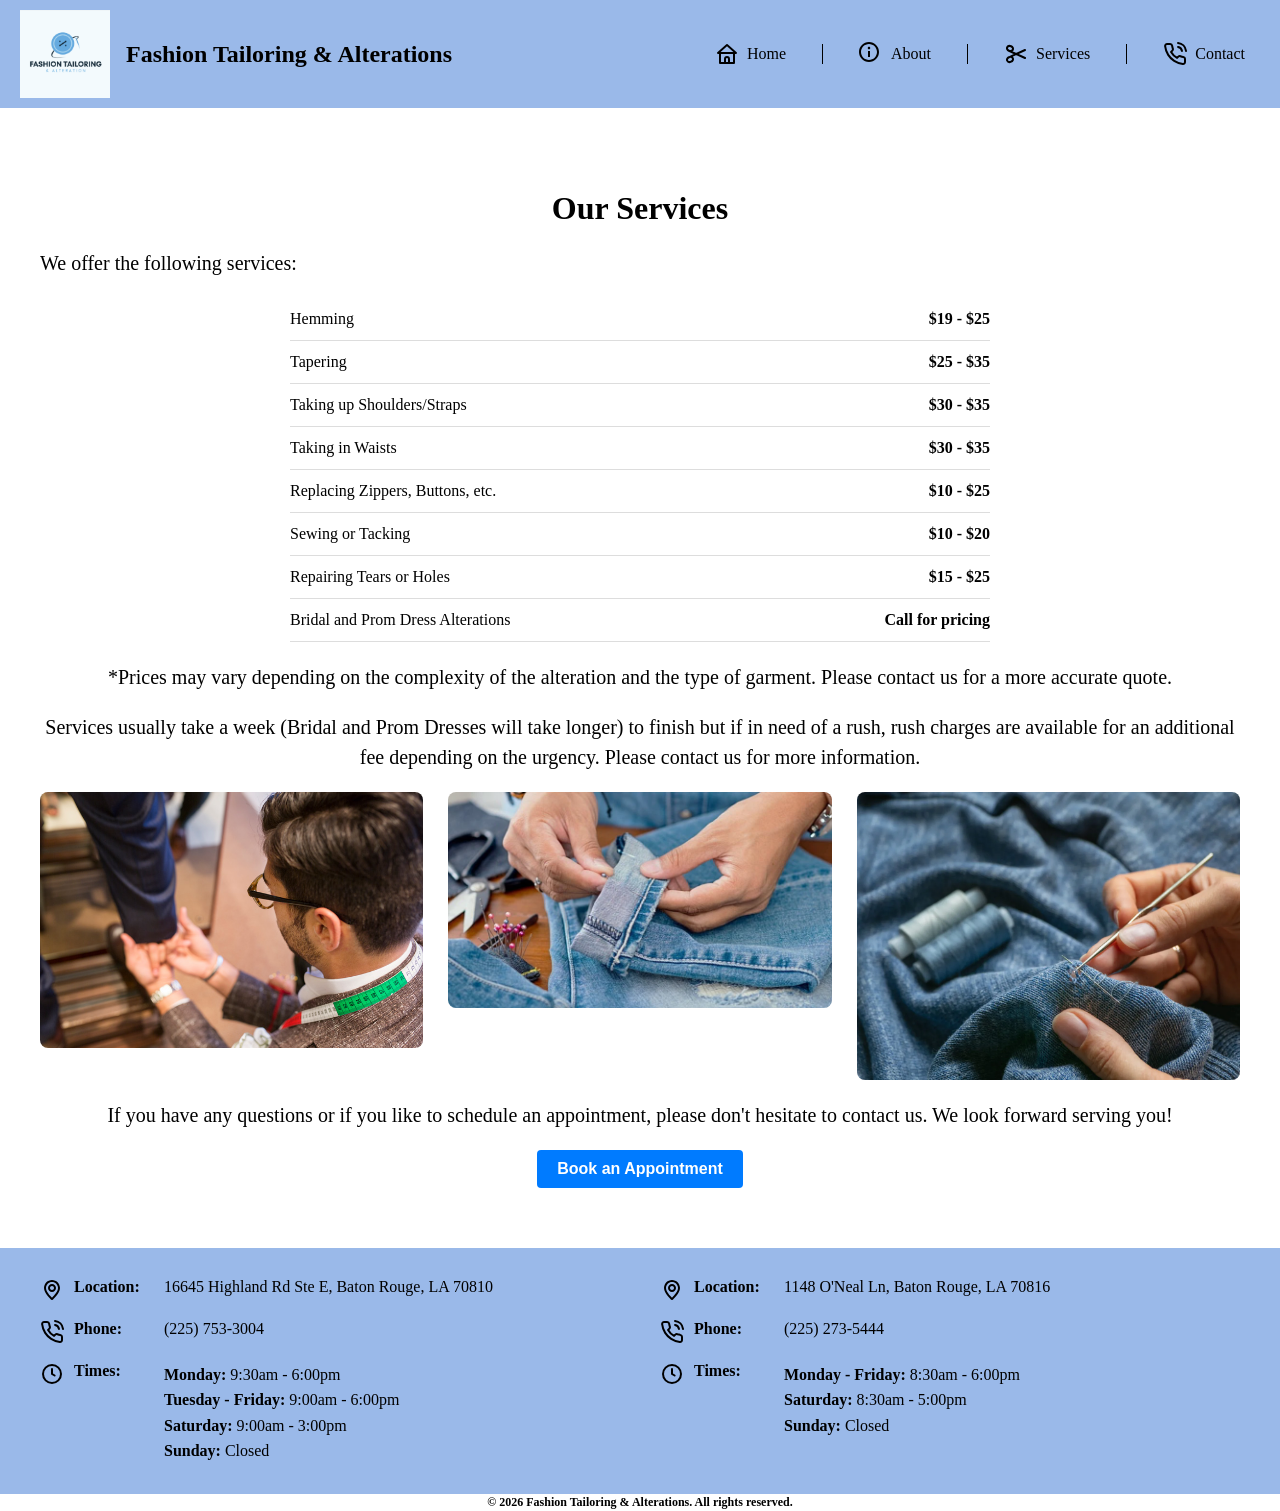
<file: pages/services.html>
<!DOCTYPE html>
<html lang="en">

<head>
    <meta charset="UTF-8">
    <meta http-equiv="X-UA-Compatible" content="IE=edge">
    <meta name="viewport" content="width=device-width, initial-scale=1.0">

    <link rel="stylesheet" href="../styles/services.css">
    

    <title>Fashion Tailoring & Alterations</title>
</head>

<body>
    <div class="container">

        <!-- ==================== HEADER ==================== -->
        <div class="header">
        <a class="logo">
          <img src="../images/logo-ft.png" alt="" class="logo-icon"/>
          <h2 class="logo-text">Fashion Tailoring & Alterations</h2>
        </a>

            <nav>
                <ul class="page-links" data-behavior="page-links">

                    <!-- Home -->
                    <li>
                        <a href="../general.html" class="menu-item">
                            <span class="menu-icon active">
                                <svg
                                    width="24"
                                    height="24"
                                    viewBox="0 0 24 24"
                                    xmlns="http://www.w3.org/2000/svg"
                                    aria-hidden="true">
                                    <path
                                        d="M21.66,10.25l-9-8a1,1,0,0,0-1.32,0l-9,8a1,1,0,0,0-.27,1.11A1,1,0,0,0,3,12H4v9a1,1,0,0,0,1,1H19a1,1,0,0,0,1-1V12h1a1,1,0,0,0,.93-.64A1,1,0,0,0,21.66,10.25ZM13,20H11V17a1,1,0,0,1,2,0Zm5,0H15V17a3,3,0,0,0-6,0v3H6V12H18ZM5.63,10,12,4.34,18.37,10Z" />
                                </svg>
                            </span>

                            <span class="menu-text">Home</span>
                        </a>
                    </li>
                    <div class="menu-separator"></div>

                    <!-- About Us -->
                    <li>
                        <a href="info.html" class="menu-item">
                            <span class="menu-icon">
                                <svg
                                    width="24"
                                    height="24"
                                    viewBox="0 0 512 512"
                                    xmlns="http://www.w3.org/2000/svg"
                                    aria-hidden="true">
                                    <path
                                        d="M213.333333,3.55271368e-14 C95.51296,3.55271368e-14 3.55271368e-14,95.51168 3.55271368e-14,213.333333 C3.55271368e-14,331.153707 95.51296,426.666667 213.333333,426.666667 C331.154987,426.666667 426.666667,331.153707 426.666667,213.333333 C426.666667,95.51168 331.154987,3.55271368e-14 213.333333,3.55271368e-14 Z M213.333333,384 C119.227947,384 42.6666667,307.43872 42.6666667,213.333333 C42.6666667,119.227947 119.227947,42.6666667 213.333333,42.6666667 C307.44,42.6666667 384,119.227947 384,213.333333 C384,307.43872 307.44,384 213.333333,384 Z M240.04672,128 C240.04672,143.46752 228.785067,154.666667 213.55008,154.666667 C197.698773,154.666667 186.713387,143.46752 186.713387,127.704107 C186.713387,112.5536 197.99616,101.333333 213.55008,101.333333 C228.785067,101.333333 240.04672,112.5536 240.04672,128 Z M192.04672,192 L234.713387,192 L234.713387,320 L192.04672,320 L192.04672,192 Z"
                                        fill="#000000" />
                                </svg>
                            </span>

                            <span class="menu-text">About</span>
                        </a>
                    </li>
                    <div class="menu-separator"></div>
									 <!-- Services -->
                    <li>
                        <a href="services.html" class="menu-item">
                            <span class="menu-icon">
                                <svg width="24px" height="24px" viewBox="0 0 24 24" id="scissors" data-name="Flat Line" xmlns="http://www.w3.org/2000/svg" class="icon flat-line"><path id="primary" d="M8.8,7.72c-.6,1.21-2.34,1.64-3.89,1S2.6,6.48,3.2,5.28s2.34-1.64,3.89-1S9.4,6.52,8.8,7.72Zm-3.89,1L21,16M7.09,19.68c-1.55.68-3.29.25-3.89-1s.17-2.73,1.71-3.4,3.29-.25,3.89,1S8.63,19,7.09,19.68ZM21,8,4.91,15.32" style="fill: none; stroke: #000000; stroke-linecap: round; stroke-linejoin: round; stroke-width: 2;"></path></svg>
                            </span>
                            <span class="menu-text">Services</span>
                        </a>
                    </li>
                     <div class="menu-separator"></div>
                    <!-- Contact -->
                    <li>
                        <a href="contact.html" class="menu-item">
                            <span class="menu-icon">
                                <svg
                                    width="24"
                                    height="24"
                                    viewBox="0 0 24 24"
                                    xmlns="http://www.w3.org/2000/svg"
                                    fill="none"
                                    stroke="currentColor"
                                    stroke-width="2"
                                    stroke-linecap="round"
                                    stroke-linejoin="round"
                                    aria-hidden="true">
                                    <path
                                        d="M15.05 5A5 5 0 0 1 19 8.95M15.05 1A9 9 0 0 1 23 8.94m-1 7.98v3a2 2 0 0 1-2.18 2 19.79 19.79 0 0 1-8.63-3.07 19.5 19.5 0 0 1-6-6 19.79 19.79 0 0 1-3.07-8.67A2 2 0 0 1 4.11 2h3a2 2 0 0 1 2 1.72 12.84 12.84 0 0 0 .7 2.81 2 2 0 0 1-.45 2.11L8.09 9.91a16 16 0 0 0 6 6l1.27-1.27a2 2 0 0 1 2.11-.45 12.84 12.84 0 0 0 2.81.7A2 2 0 0 1 22 16.92z" />
                                </svg>
                            </span>

                            <span class="menu-text">Contact</span>
                        </a>
                    </li>

                </ul>
            </nav>

        </div>


        <!-- ==================== PAGE CONTENT ==================== -->

        <main class="main-content">

            <div class = "content-container">
                <header class="content-header">
                    <h1>Our Services</h1>
                </header>
                    <p class="services-text">
                        We offer the following services:
                        <div class="services-container">
                            <div class="service-row">
                                <span>Hemming</span>
                                <span>$19 - $25</span>
                            </div>

                            <div class="service-row">
                                <span>Tapering</span>
                                <span>$25 - $35</span>
                            </div>

                            <div class="service-row">
                                <span>Taking up Shoulders/Straps</span>
                                <span>$30 - $35</span>
                            </div>

                            <div class="service-row">
                                <span>Taking in Waists</span>
                                <span>$30 - $35</span>
                            </div>

                            <div class="service-row">
                                <span>Replacing Zippers, Buttons, etc.</span>
                                <span>$10 - $25</span>
                            </div>

                            <div class="service-row">
                                <span>Sewing or Tacking</span>
                                <span>$10 - $20</span>
                            </div>

                            <div class="service-row">
                                <span>Repairing Tears or Holes</span>
                                <span>$15 - $25</span>
                            </div>

                            <div class="service-row">
                                <span>Bridal and Prom Dress Alterations</span>
                                <span>Call for pricing</span>
                            </div>
                        </div>
                    </p>
        <p class="content-text">
            *Prices may vary depending on the complexity of the alteration and the type of garment. Please contact us for a more accurate quote.
        </p>

        <p class="content-text">
            Services usually take a week (Bridal and Prom Dresses will take longer) to finish but if in need of a rush, rush charges are available for an additional fee depending on the urgency. Please contact us for more information.
        </p>
                <div class="photo-gallery">
                    <img src="../images/pic2.jpg" alt="pic2" class="content-pic" />
                    <img src="../images/pic3.webp" alt="pic3" class="content-pic" />
                    <img src="../images/pic4.webp" alt="pic4" class="content-pic" />
                </div>


                    <p class="content-text">
                        If you have any questions or if you like to schedule an appointment, please don't hesitate to contact us. We look forward serving you!
                    </p>
                </p>

                <button class="contact-button" onclick="window.location.href='contact.html'">Book an Appointment</button>
            </div>

        </main>



        <!-- ==================== FOOTER ==================== -->

        <footer class="footer">
            <!-- Location 1 -->
            <div class="footer-column">

                <div class="location location-1">

                    <div class="location__item">
                        <div class="location__content">

                            <svg
                                width="24"
                                height="24"
                                viewBox="0 0 24 24"
                                fill="none"
                                xmlns="http://www.w3.org/2000/svg"
                                aria-hidden="true">
                                <path
                                    d="M12 2c-4.4 0-8 3.6-8 8 0 5.4 7 11.5 7.3 11.8.2.1.5.2.7.2.2 0 .5-.1.7-.2.3-.3 7.3-6.4 7.3-11.8 0-4.4-3.6-8-8-8zm0 17.7c-2.1-2-6-6.3-6-9.7 0-3.3 2.7-6 6-6s6 2.7 6 6-3.9 7.7-6 9.7zM12 6c-2.2 0-4 1.8-4 4s1.8 4 4 4 4-1.8 4-4-1.8-4-4-4zm0 6c-1.1 0-2-.9-2-2s.9-2 2-2 2 .9 2 2-.9 2-2 2z"
                                    fill="black" />
                            </svg>

                            <span>Location:</span>

                            <a
                                href="https://www.google.com/maps/place/Fashion+Tailoring+%26+Alteration/@30.3462275,-91.0454329,17z"
                                target="_blank"
                                rel="noopener noreferrer">
                                16645 Highland Rd Ste E, Baton Rouge, LA 70810
                            </a>

                        </div>
                    </div>


                    <div class="location__item">
                        <div class="location__content">

                            <svg
                                width="24"
                                height="24"
                                viewBox="0 0 24 24"
                                xmlns="http://www.w3.org/2000/svg"
                                fill="none"
                                stroke="currentColor"
                                stroke-width="2"
                                stroke-linecap="round"
                                stroke-linejoin="round"
                                aria-hidden="true">
                                <path
                                    d="M15.05 5A5 5 0 0 1 19 8.95M15.05 1A9 9 0 0 1 23 8.94m-1 7.98v3a2 2 0 0 1-2.18 2 19.79 19.79 0 0 1-8.63-3.07 19.5 19.5 0 0 1-6-6 19.79 19.79 0 0 1-3.07-8.67A2 2 0 0 1 4.11 2h3a2 2 0 0 1 2 1.72 12.84 12.84 0 0 0 .7 2.81 2 2 0 0 1-.45 2.11L8.09 9.91a16 16 0 0 0 6 6l1.27-1.27a2 2 0 0 1 2.11-.45 12.84 12.84 0 0 0 2.81.7A2 2 0 0 1 22 16.92z" />
                            </svg>

                            <span>Phone:</span>

                            <a href="tel:+12257533004">
                                (225) 753-3004
                            </a>

                        </div>
                    </div>


                    <div class="location__item">
                        <div class="location__content">

                            <svg
                                width="24"
                                height="24"
                                viewBox="0 0 24 24"
                                xmlns="http://www.w3.org/2000/svg"
                                aria-hidden="true">
                                <path
                                    d="M15.09814,12.63379,13,11.42285V7a1,1,0,0,0-2,0v5a.99985.99985,0,0,0,.5.86621l2.59814,1.5a1.00016,1.00016,0,1,0,1-1.73242ZM12,2A10,10,0,1,0,22,12,10.01114,10.01114,0,0,0,12,2Zm0,18a8,8,0,1,1,8-8A8.00917,8.00917,0,0,1,12,20Z" />
                            </svg>

                            <span>Times:</span>

                            <div class="hours">
                                <span class="location-hours-day">Monday:</span>
                                9:30am - 6:00pm<br>

                                <span class="location-hours-day">Tuesday - Friday:</span>
                                9:00am - 6:00pm<br>

                                <span class="location-hours-day">Saturday:</span>
                                9:00am - 3:00pm<br>

                                <span class="location-hours-day">Sunday:</span>
                                Closed
                            </div>

                        </div>
                    </div>

                </div>
            </div>


            <!-- Location 2 -->
            <div class="footer-column">

                <div class="location location-2">

                    <div class="location__item">
                        <div class="location__content">

                            <svg
                                width="24"
                                height="24"
                                viewBox="0 0 24 24"
                                fill="none"
                                xmlns="http://www.w3.org/2000/svg"
                                aria-hidden="true">
                                <path
                                    d="M12 2c-4.4 0-8 3.6-8 8 0 5.4 7 11.5 7.3 11.8.2.1.5.2.7.2.2 0 .5-.1.7-.2.3-.3 7.3-6.4 7.3-11.8 0-4.4-3.6-8-8-8zm0 17.7c-2.1-2-6-6.3-6-9.7 0-3.3 2.7-6 6-6s6 2.7 6 6-3.9 7.7-6 9.7zM12 6c-2.2 0-4 1.8-4 4s1.8 4 4 4 4-1.8 4-4-1.8-4-4-4zm0 6c-1.1 0-2-.9-2-2s.9-2 2-2 2 .9 2 2-.9 2-2 2z"
                                    fill="black" />
                            </svg>

                            <span>Location:</span>

                            <a
                                href="https://www.google.com/maps/place/Fashion+Tailoring+%26+Alteration/@30.4524543,-91.0089626,17z"
                                target="_blank"
                                rel="noopener noreferrer">
                                1148 O'Neal Ln, Baton Rouge, LA 70816
                            </a>

                        </div>
                    </div>


                    <div class="location__item">
                        <div class="location__content">

                            <svg
                                width="24"
                                height="24"
                                viewBox="0 0 24 24"
                                xmlns="http://www.w3.org/2000/svg"
                                fill="none"
                                stroke="currentColor"
                                stroke-width="2"
                                stroke-linecap="round"
                                stroke-linejoin="round"
                                aria-hidden="true">
                                <path
                                    d="M15.05 5A5 5 0 0 1 19 8.95M15.05 1A9 9 0 0 1 23 8.94m-1 7.98v3a2 2 0 0 1-2.18 2 19.79 19.79 0 0 1-8.63-3.07 19.5 19.5 0 0 1-6-6 19.79 19.79 0 0 1-3.07-8.67A2 2 0 0 1 4.11 2h3a2 2 0 0 1 2 1.72 12.84 12.84 0 0 0 .7 2.81 2 2 0 0 1-.45 2.11L8.09 9.91a16 16 0 0 0 6 6l1.27-1.27a2 2 0 0 1 2.11-.45 12.84 12.84 0 0 1 2.81.7A2 2 0 0 1 22 16.92z" />
                            </svg>

                            <span>Phone:</span>

                            <a href="tel:+12252735444">
                                (225) 273-5444
                            </a>

                        </div>
                    </div>


                    <div class="location__item">
                        <div class="location__content">

                            <svg
                                width="24"
                                height="24"
                                viewBox="0 0 24 24"
                                xmlns="http://www.w3.org/2000/svg"
                                aria-hidden="true">
                                <path
                                    d="M15.09814,12.63379,13,11.42285V7a1,1,0,0,0-2,0v5a.99985.99985,0,0,0,.5.86621l2.59814,1.5a1.00016,1.00016,0,1,0,1-1.73242ZM12,2A10,10,0,1,0,22,12,10.01114,10.01114,0,0,0,12,2Zm0,18a8,8,0,1,1,8-8A8.00917,8.00917,0,0,1,12,20Z" />
                            </svg>

                            <span>Times:</span>

                            <div class="hours">
                                <span class="location-hours-day">Monday - Friday:</span>
                                8:30am - 6:00pm<br>

                                <span class="location-hours-day">Saturday:</span>
                                8:30am - 5:00pm<br>

                                <span class="location-hours-day">Sunday:</span>
                                Closed
                            </div>

                        </div>
                    </div>

                </div>
            </div>
        </footer>
				<div class="copyright">
							&copy; 2026 Fashion Tailoring & Alterations. All rights reserved.
				</div>


    </div>

</body>
</html>
</file>
<file: styles/general.css>
/* ================================
   PAGE LAYOUT
================================ */

html,
body {
    margin: 0;
    padding: 0;
    min-height: 100%;
    font-family: Times, Helvetica, sans-serif;
}

body {
    font-family: Times, Helvetica, sans-serif;
    background-color: #ffffff;
    color: #000000;
}

.container {
    min-height: 100vh;
    display: flex;
    flex-direction: column;
}


/* ================================
   HEADER
================================ */
.logo {
    display: flex;
    align-items: center;
    justify-content:flex-start;
    gap: 1rem;

    text-decoration: none;
}

.logo-text 
{
    font-size: 24px;
    color: #000000;
    text-decoration: none;
}
.logo-icon 
{
    width: min(25%, 80px);
    min-width: 90px;
    height: auto;
}

.header {
    display: flex;
    align-items: center;
    justify-content: space-between;
    width: 100%;
    padding: 10px 20px;
    box-sizing: border-box;

    background-color: #9ab9e9;
    color: black; 
    

    /* Space underneath header */
    margin-bottom: 40px;
}
.menu-separator 
{
    width: 1px;
    height: 20px;
    background-color: #000000;
    margin: 0 5px;
}

header.content-header {
    text-align: center;
    margin-bottom: 20px;
}



/* ================================
   NAVIGATION
================================ */

.page-links {
    display: flex;
    justify-content: end;
    align-items: center;

    gap: 1rem;

    margin: 0;
    padding: 0;

    list-style: none;
}

.page-links li {
    margin: 0;
    padding: 0;
}

.menu-item {
    display: flex;
    align-items: center;
    gap: 8px;

    color: #000000;
    text-decoration: none;

    padding: 10px 15px;

    transition: opacity 0.2s ease;
}

.menu-item:hover {
    opacity: 0.6;
}

.menu-icon {
    display: flex;
    align-items: center;
}

.menu-icon svg {
    display: block;
}


/* ================================
   MAIN CONTENT
================================ */
.main-content {
    flex: 1;

    width: 100%;
    box-sizing: border-box;

    padding: 20px 40px 60px;
}

.content-text 
{
    font-size: 20px;
    text-align: center;
    align-items: center;
    line-height: 1.5;
    margin-bottom: 20px;
}

.services-text {
    font-size: 20px;
    text-align: left;
    align-items: center;
    line-height: 1.5;
    margin-bottom: 20px;
}

.services-list {
    font-size: 20px;
    text-align: left;
    align-items: center;
    line-height: 1.5;
    margin-bottom: 20px;
}

.photo-gallery {
    display: grid;
    grid-template-columns: repeat(3, 1.5fr);
    gap: 25px;
    width: 100%;
    height: auto;
}

.main-content-pic 
{
    display: block;
    margin: 0 auto;
    max-width: 100%;
    height: auto;
    border-radius: 8px;
}


.contact-button {
    display: block;
    margin: 0 auto;
    padding: 10px 20px;
    font-size: 16px;
    font-weight: bold;
    color: #ffffff;
    background-color: #007bff;
    border: none;
    border-radius: 4px;
    cursor: pointer;
}

.content-pic {
    display: block;
    margin: 0 auto;
    max-width: 100%;
    height: auto;
    border-radius: 8px;
}

/* ==================== FOOTER ==================== */

.footer {
    display: grid;
    grid-template-columns: 1fr 1fr;
    gap: 40px;
    padding: 30px 40px;
    align-items: start;
    background-color: #9ab9e9;
}

.footer-column {
    width: 100%;
}

.location {
    display: flex;
    flex-direction: column;
    gap: 18px;
}

.location__item {
    width: 100%;
}

.location__content {
    display: grid;
    grid-template-columns: 24px 80px 1fr;
    align-items: start;
    column-gap: 10px;
}

.location__content svg {
    width: 24px;
    height: 24px;
    flex-shrink: 0;
}

.location__content > span {
    font-weight: 600;
    white-space: nowrap;
}

.location__content a {
    color: inherit;
    text-decoration: none;
}

.location__content a:hover {
    text-decoration: underline;
}

.hours {
    line-height: 1.6;
}

.location-hours-day {
    font-weight: 600;
}

/* Copyright */
.copyright {
    text-align: center;
    padding: 1px;
    font-weight: 600;
    font-size: 12px;
    font-style: arial;
}

/* ================================
   MOBILE
================================ */

@media (max-width: 768px) {

    .header {
        padding: 25px 20px;
        margin-bottom: 25px;
    }

    .header h1 {
        font-size: 26px;
        margin-bottom: 20px;
    }

    .page-links {
        gap: 10px;
        flex-wrap: wrap;
    }

    .menu-item {
        padding: 8px 10px;
    }

    .footer {
        flex-direction: column;

        gap: 35px;

        padding: 35px 25px;

        margin-top: 30px;
    }

    .main-content {
        padding: 20px 25px 40px;
    }
}
</file>
<file: styles/contact.css>
/* ================================
   PAGE LAYOUT
================================ */

html,
body {
    margin: 0;
    padding: 0;
    min-height: 100%;
    font-family: Times, Helvetica, sans-serif;
}

body {
    font-family: Times, Helvetica, sans-serif;
    background-color: #ffffff;
    color: #000000;
}

.container {
    min-height: 100vh;
    display: flex;
    flex-direction: column;
}


/* ================================
   HEADER
================================ */
.logo {
    display: flex;
    align-items: center;
    justify-content:flex-start;
    gap: 1rem;

    text-decoration: none;
}

.logo-text 
{
    font-size: 24px;
    color: #000000;
    text-decoration: none;
}
.logo-icon 
{
    width: min(25%, 80px);
    min-width: 90px;
    height: auto;
}

.header {
    display: flex;
    align-items: center;
    justify-content: space-between;
    width: 100%;
    padding: 10px 20px;
    box-sizing: border-box;

    background-color: #9ab9e9;
    color: black; 
    

    /* Space underneath header */
    margin-bottom: 40px;
}
.menu-separator 
{
    width: 1px;
    height: 20px;
    background-color: #000000;
    margin: 0 5px;
}

header.content-header {
    text-align: center;
    margin-bottom: 20px;
}



/* ================================
   NAVIGATION
================================ */

.page-links {
    display: flex;
    justify-content: end;
    align-items: center;

    gap: 1rem;

    margin: 0;
    padding: 0;

    list-style: none;
}

.page-links li {
    margin: 0;
    padding: 0;
}

.menu-item {
    display: flex;
    align-items: center;
    gap: 8px;

    color: #000000;
    text-decoration: none;

    padding: 10px 15px;

    transition: opacity 0.2s ease;
}

.menu-item:hover {
    opacity: 0.6;
}

.menu-icon {
    display: flex;
    align-items: center;
}

.menu-icon svg {
    display: block;
}


/* ================================
   MAIN CONTENT
================================ */
.main-content {
    flex: 1;

    width: 100%;
    box-sizing: border-box;

    padding: 20px 40px 60px;
}

.content-text 
{
    font-size: 20px;
    text-align: center;
    align-items: center;
    line-height: 1.5;
    margin-bottom: 20px;
}

.services-text {
    font-size: 20px;
    text-align: left;
    align-items: center;
    line-height: 1.5;
    margin-bottom: 20px;
}

.services-list {
    font-size: 20px;
    text-align: left;
    align-items: center;
    line-height: 1.5;
    margin-bottom: 20px;
}

.photo-gallery {
    display: grid;
    grid-template-columns: repeat(3, 1.5fr);
    gap: 25px;
    width: 100%;
    height: auto;
}

.main-content-pic 
{
    display: block;
    margin: 0 auto;
    max-width: 100%;
    height: auto;
    border-radius: 8px;
}


.contact-button {
    display: block;
    margin: 0 auto;
    padding: 10px 20px;
    font-size: 16px;
    font-weight: bold;
    color: #ffffff;
    background-color: #007bff;
    border: none;
    border-radius: 4px;
    cursor: pointer;
}

.content-pic {
    display: block;
    margin: 0 auto;
    max-width: 100%;
    height: auto;
    border-radius: 8px;
}

.location
{
    font-size: 20px;
    line-height: 1
}

.l-info
{
    font-size: 20px;
    text-align: left;
    line-height: 1.5;
    margin-bottom: 20px;
}

/* Modal background */
.modal {
    display: none;
    position: fixed;
    z-index: 1000;
    inset: 0;

    background: rgba(0, 0, 0, 0.6);

    justify-content: center;
    align-items: center;

    padding: 20px;
}

/* Modal box */
.modal-content {
    position: relative;

    background: white;
    width: 100%;
    max-width: 600px;

    max-height: 90vh;
    overflow-y: auto;

    padding: 35px;
    border-radius: 12px;

    box-shadow: 0 10px 40px rgba(0, 0, 0, 0.25);
}

/* Close button */
.close-modal {
    position: absolute;
    top: 15px;
    right: 20px;

    font-size: 30px;
    font-weight: bold;

    cursor: pointer;
}

.close-modal:hover {
    opacity: 0.6;
}

/* Form */
.form-group {
    margin-bottom: 18px;
}

.form-group label {
    display: block;
    margin-bottom: 7px;
    font-weight: 600;
}

.form-group input,
.form-group select,
.form-group textarea {
    width: 100%;
    padding: 12px;

    border: 1px solid #ccc;
    border-radius: 6px;

    font-size: 16px;
    box-sizing: border-box;
}

.form-group textarea {
    resize: vertical;
}

/* Date + time side-by-side */
.form-row {
    display: flex;
    gap: 15px;
}

.form-row .form-group {
    flex: 1;
}

/* Submit button */
.submit-button {
    width: 100%;
    padding: 14px;

    border: none;
    border-radius: 6px;

    background: #222;
    color: white;

    font-size: 16px;
    font-weight: 600;

    cursor: pointer;
}

.submit-button:hover {
    opacity: 0.85;
}


/* ==================== FOOTER ==================== */

.footer {
    display: grid;
    grid-template-columns: 1fr 1fr;
    gap: 40px;
    padding: 30px 40px;
    align-items: start;
    background-color: #9ab9e9;
}

.footer-column {
    width: 100%;
}

.location {
    display: flex;
    flex-direction: column;
    gap: 18px;
}

.location__item {
    width: 100%;
}

.location__content {
    display: grid;
    grid-template-columns: 24px 80px 1fr;
    align-items: start;
    column-gap: 10px;
}

.location__content svg {
    width: 24px;
    height: 24px;
    flex-shrink: 0;
}

.location__content > span {
    font-weight: 600;
    white-space: nowrap;
}

.location__content a {
    color: inherit;
    text-decoration: none;
}

.location__content a:hover {
    text-decoration: underline;
}

.hours {
    line-height: 1.6;
}

.location-hours-day {
    font-weight: 600;
}

/* Copyright */
.copyright {
    text-align: center;
    padding: 1px;
    font-weight: 600;
    font-size: 12px;
    font-style: arial;
}

/* ================================
   MOBILE
================================ */

@media (max-width: 768px) {

    .header {
        padding: 25px 20px;
        margin-bottom: 25px;
    }

    .header h1 {
        font-size: 26px;
        margin-bottom: 20px;
    }

    .page-links {
        gap: 10px;
        flex-wrap: wrap;
    }

    .menu-item {
        padding: 8px 10px;
    }

    .footer {
        flex-direction: column;

        gap: 35px;

        padding: 35px 25px;

        margin-top: 30px;
    }

    .main-content {
        padding: 20px 25px 40px;
    }
}
</file>
<file: styles/info.css>
/* ================================
   PAGE LAYOUT
================================ */

html,
body {
    margin: 0;
    padding: 0;
    min-height: 100%;
    font-family: Times, Helvetica, sans-serif;
}

body {
    font-family: Times, Helvetica, sans-serif;
    background-color: #ffffff;
    color: #000000;
}

.container {
    min-height: 100vh;
    display: flex;
    flex-direction: column;
}


/* ================================
   HEADER
================================ */
.logo {
    display: flex;
    align-items: center;
    justify-content:flex-start;
    gap: 1rem;

    text-decoration: none;
}

.logo-text 
{
    font-size: 24px;
    color: #000000;
    text-decoration: none;
}
.logo-icon 
{
    width: min(25%, 80px);
    min-width: 90px;
    height: auto;
}

.header {
    display: flex;
    align-items: center;
    justify-content: space-between;
    width: 100%;
    padding: 10px 20px;
    box-sizing: border-box;

    background-color: #9ab9e9;
    color: black; 
    

    /* Space underneath header */
    margin-bottom: 40px;
}
.menu-separator 
{
    width: 1px;
    height: 20px;
    background-color: #000000;
    margin: 0 5px;
}

header.content-header {
    text-align: center;
    margin-bottom: 20px;
}



/* ================================
   NAVIGATION
================================ */

.page-links {
    display: flex;
    justify-content: end;
    align-items: center;

    gap: 1rem;

    margin: 0;
    padding: 0;

    list-style: none;
}

.page-links li {
    margin: 0;
    padding: 0;
}

.menu-item {
    display: flex;
    align-items: center;
    gap: 8px;

    color: #000000;
    text-decoration: none;

    padding: 10px 15px;

    transition: opacity 0.2s ease;
}

.menu-item:hover {
    opacity: 0.6;
}

.menu-icon {
    display: flex;
    align-items: center;
}

.menu-icon svg {
    display: block;
}


/* ================================
   MAIN CONTENT
================================ */
.main-content {
    flex: 1;

    width: 100%;
    box-sizing: border-box;

    padding: 20px 40px 60px;
}

.content-text 
{
    font-size: 20px;
    text-align: center;
    align-items: center;
    line-height: 1.5;
    margin-bottom: 20px;
}

.services-text {
    font-size: 20px;
    text-align: left;
    align-items: center;
    line-height: 1.5;
    margin-bottom: 20px;
}

.services-list {
    font-size: 20px;
    text-align: left;
    align-items: center;
    line-height: 1.5;
    margin-bottom: 20px;
}

.photo-gallery {
    display: grid;
    grid-template-columns: repeat(3, 1.5fr);
    gap: 25px;
    width: 100%;
    height: auto;
}

.main-content-pic 
{
    display: block;
    margin: 0 auto;
    max-width: 100%;
    height: auto;
    border-radius: 8px;
}


.contact-button {
    display: block;
    margin: 0 auto;
    padding: 10px 20px;
    font-size: 16px;
    font-weight: bold;
    color: #ffffff;
    background-color: #007bff;
    border: none;
    border-radius: 4px;
    cursor: pointer;
}

.content-pic {
    display: block;
    margin: 0 auto;
    max-width: 100%;
    height: auto;
    border-radius: 8px;
}

/* ==================== FOOTER ==================== */

.footer {
    display: grid;
    grid-template-columns: 1fr 1fr;
    gap: 40px;
    padding: 30px 40px;
    align-items: start;
    background-color: #9ab9e9;
}

.footer-column {
    width: 100%;
}

.location {
    display: flex;
    flex-direction: column;
    gap: 18px;
}

.location__item {
    width: 100%;
}

.location__content {
    display: grid;
    grid-template-columns: 24px 80px 1fr;
    align-items: start;
    column-gap: 10px;
}

.location__content svg {
    width: 24px;
    height: 24px;
    flex-shrink: 0;
}

.location__content > span {
    font-weight: 600;
    white-space: nowrap;
}

.location__content a {
    color: inherit;
    text-decoration: none;
}

.location__content a:hover {
    text-decoration: underline;
}

.hours {
    line-height: 1.6;
}

.location-hours-day {
    font-weight: 600;
}

/* Copyright */
.copyright {
    text-align: center;
    padding: 1px;
    font-weight: 600;
    font-size: 12px;
    font-style: arial;
}

/* ================================
   MOBILE
================================ */

@media (max-width: 768px) {

    .header {
        padding: 25px 20px;
        margin-bottom: 25px;
    }

    .header h1 {
        font-size: 26px;
        margin-bottom: 20px;
    }

    .page-links {
        gap: 10px;
        flex-wrap: wrap;
    }

    .menu-item {
        padding: 8px 10px;
    }

    .footer {
        flex-direction: column;

        gap: 35px;

        padding: 35px 25px;

        margin-top: 30px;
    }

    .main-content {
        padding: 20px 25px 40px;
    }
}
</file>
<file: styles/services.css>
/* ================================
   PAGE LAYOUT
================================ */

html,
body {
    margin: 0;
    padding: 0;
    min-height: 100%;
    font-family: Times, Helvetica, sans-serif;
}

body {
    font-family: Times, Helvetica, sans-serif;
    background-color: #ffffff;
    color: #000000;
}

.container {
    min-height: 100vh;
    display: flex;
    flex-direction: column;
}


/* ================================
   HEADER
================================ */
.logo {
    display: flex;
    align-items: center;
    justify-content:flex-start;
    gap: 1rem;

    text-decoration: none;
}

.logo-text 
{
    font-size: 24px;
    color: #000000;
    text-decoration: none;
}
.logo-icon 
{
    width: min(25%, 80px);
    min-width: 90px;
    height: auto;
}

.header {
    display: flex;
    align-items: center;
    justify-content: space-between;
    width: 100%;
    padding: 10px 20px;
    box-sizing: border-box;

    background-color: #9ab9e9;
    color: black; 
    

    /* Space underneath header */
    margin-bottom: 40px;
}
.menu-separator 
{
    width: 1px;
    height: 20px;
    background-color: #000000;
    margin: 0 5px;
}

header.content-header {
    text-align: center;
    margin-bottom: 20px;
}



/* ================================
   NAVIGATION
================================ */

.page-links {
    display: flex;
    justify-content: end;
    align-items: center;

    gap: 1rem;

    margin: 0;
    padding: 0;

    list-style: none;
}

.page-links li {
    margin: 0;
    padding: 0;
}

.menu-item {
    display: flex;
    align-items: center;
    gap: 8px;

    color: #000000;
    text-decoration: none;

    padding: 10px 15px;

    transition: opacity 0.2s ease;
}

.menu-item:hover {
    opacity: 0.6;
}

.menu-icon {
    display: flex;
    align-items: center;
}

.menu-icon svg {
    display: block;
}


/* ================================
   MAIN CONTENT
================================ */
.main-content {
    flex: 1;

    width: 100%;
    box-sizing: border-box;

    padding: 20px 40px 60px;
}

.content-text 
{
    font-size: 20px;
    text-align: center;
    align-items: center;
    line-height: 1.5;
    margin-bottom: 20px;
}

.services-text {
    font-size: 20px;
    text-align: left;
    align-items: center;
    line-height: 1.5;
    margin-bottom: 20px;
}

.services-container {
    width: 100%;
    max-width: 700px;
    margin: 0 auto;
}

.service-row {
    display: grid;
    grid-template-columns: 1fr 180px;
    align-items: center;
    padding: 12px 0;
    border-bottom: 1px solid #ddd;
}

.service-row span:last-child {
    text-align: right;
    font-weight: bold;
}

.photo-gallery {
    display: grid;
    grid-template-columns: repeat(3, 1.5fr);
    gap: 25px;
    width: 100%;
    height: auto;
}

.main-content-pic 
{
    display: block;
    margin: 0 auto;
    max-width: 100%;
    height: auto;
    border-radius: 8px;
}


.contact-button {
    display: block;
    margin: 0 auto;
    padding: 10px 20px;
    font-size: 16px;
    font-weight: bold;
    color: #ffffff;
    background-color: #007bff;
    border: none;
    border-radius: 4px;
    cursor: pointer;
}

.content-pic {
    display: block;
    margin: 0 auto;
    max-width: 100%;
    height: auto;
    border-radius: 8px;
}

/* ==================== FOOTER ==================== */

.footer {
    display: grid;
    grid-template-columns: 1fr 1fr;
    gap: 40px;
    padding: 30px 40px;
    align-items: start;
    background-color: #9ab9e9;
}

.footer-column {
    width: 100%;
}

.location {
    display: flex;
    flex-direction: column;
    gap: 18px;
}

.location__item {
    width: 100%;
}

.location__content {
    display: grid;
    grid-template-columns: 24px 80px 1fr;
    align-items: start;
    column-gap: 10px;
}

.location__content svg {
    width: 24px;
    height: 24px;
    flex-shrink: 0;
}

.location__content > span {
    font-weight: 600;
    white-space: nowrap;
}

.location__content a {
    color: inherit;
    text-decoration: none;
}

.location__content a:hover {
    text-decoration: underline;
}

.hours {
    line-height: 1.6;
}

.location-hours-day {
    font-weight: 600;
}

/* Copyright */
.copyright {
    text-align: center;
    padding: 1px;
    font-weight: 600;
    font-size: 12px;
    font-style: arial;
}

/* ================================
   MOBILE
================================ */

@media (max-width: 768px) {

    .header {
        padding: 25px 20px;
        margin-bottom: 25px;
    }

    .header h1 {
        font-size: 26px;
        margin-bottom: 20px;
    }

    .page-links {
        gap: 10px;
        flex-wrap: wrap;
    }

    .menu-item {
        padding: 8px 10px;
    }

    .footer {
        flex-direction: column;

        gap: 35px;

        padding: 35px 25px;

        margin-top: 30px;
    }

    .main-content {
        padding: 20px 25px 40px;
    }
}
</file>
